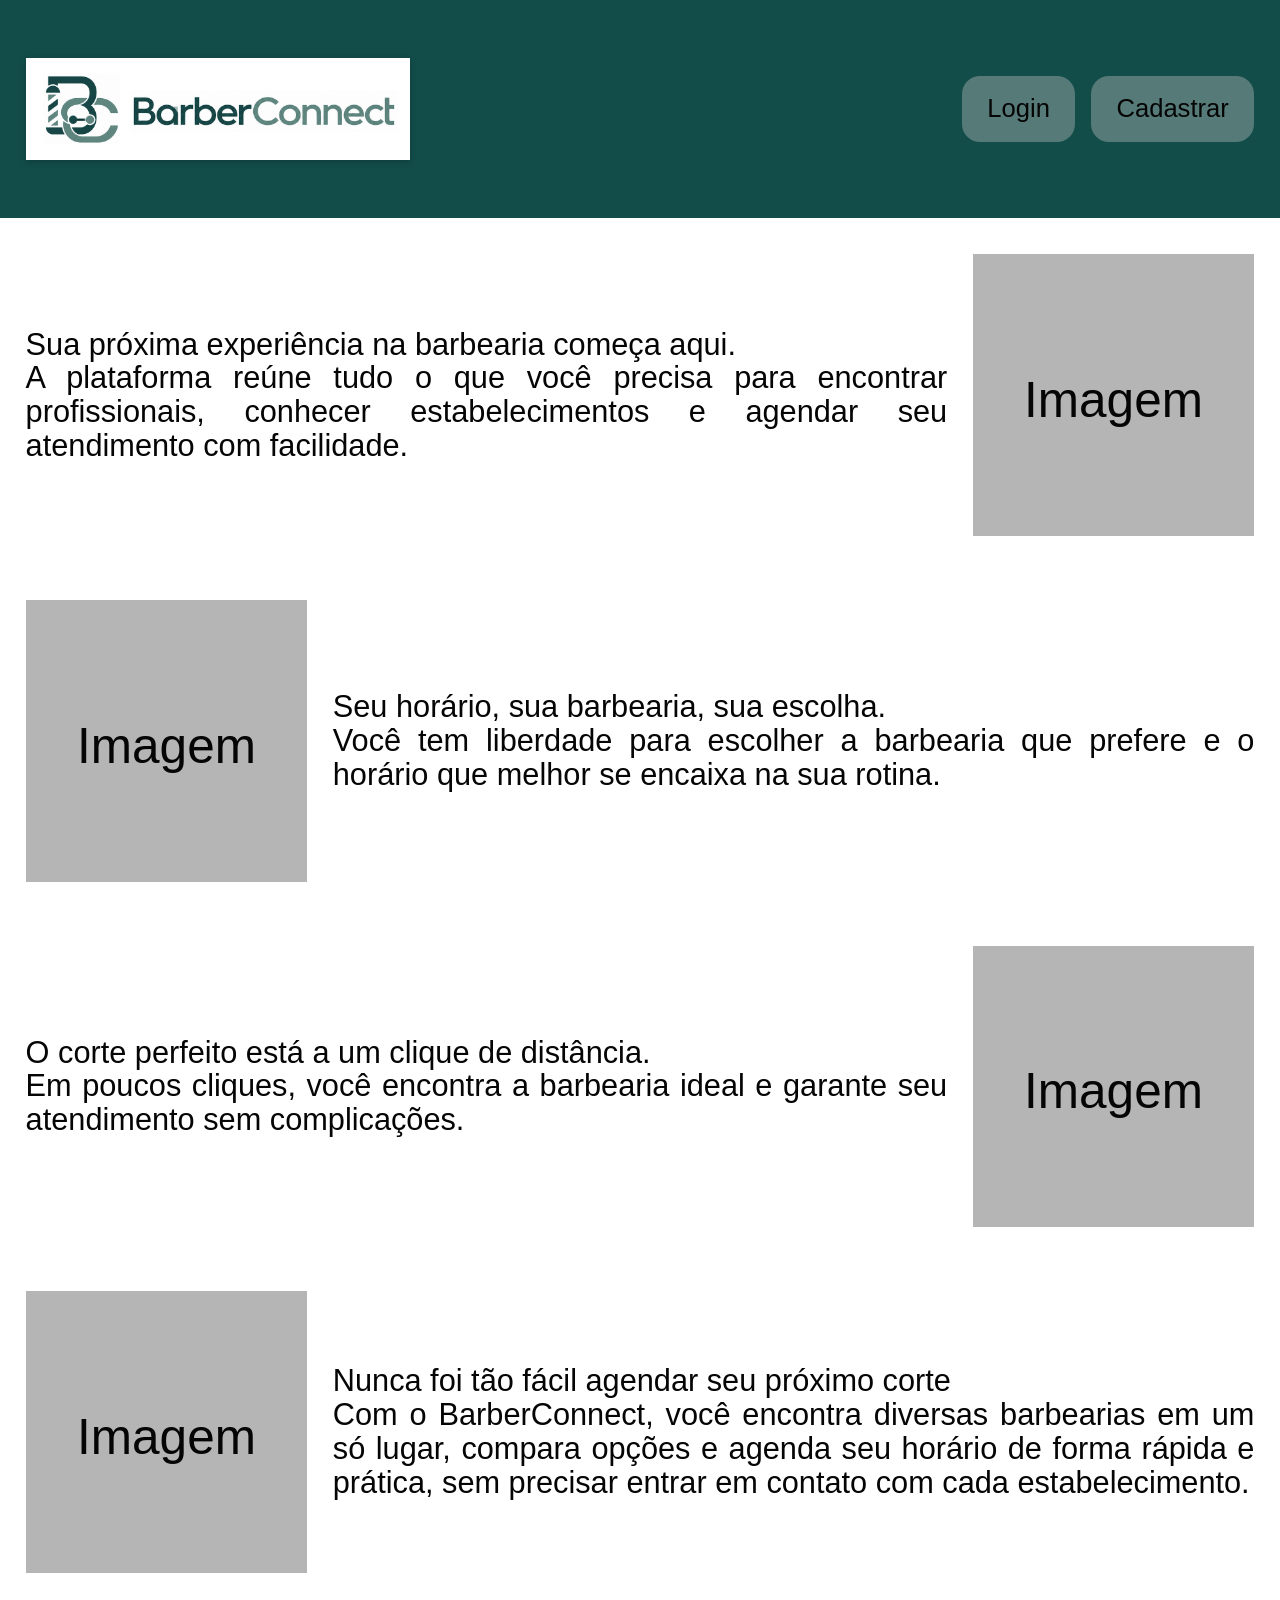
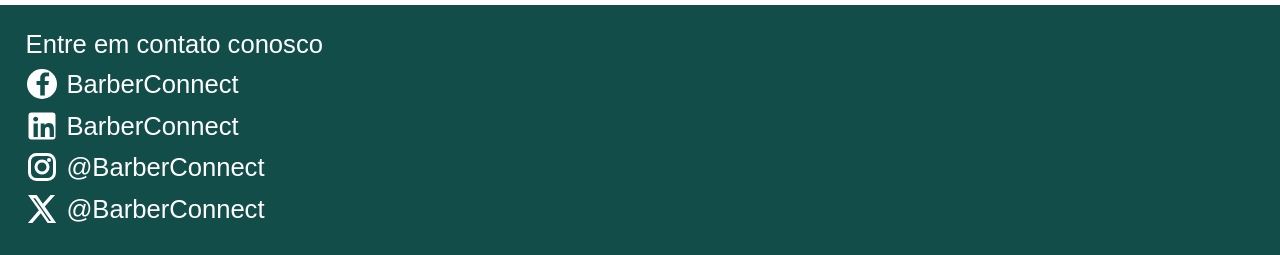
<file: Usabilidade, Desenvolvimento Web, Mobile e Jogos/barber-connect-web/barber-connect-web/index.html>
<!DOCTYPE html>
<html lang="pt-BR">
<head>
  <meta charset="UTF-8">
  <meta name="viewport" content="width=device-width, initial-scale=1.0">
  <title>Início | BarberConnect</title>
  <link rel="stylesheet" href="styles.css?v=20260612-agendamento-barbearia-definitivo">
</head>
<body class="site-page" data-page="landing" data-auth="public">
  <header class="header">
  <a class="logo-ref" href="home.html" data-image-ref="assets/barberconnect-logo-text.png" aria-label="Ir para a página inicial do BarberConnect">
    <img class="logo-img" src="assets/barberconnect-logo-text.png" alt="Logo BarberConnect">
  </a>
  <nav class="header-actions" aria-label="Navegação principal">
    <a class="nav-button" href="login.html">Login</a>
    <a class="nav-button" href="register-user.html">Cadastrar</a>
  </nav>
</header>
  <main class="main landing-main">
    <section class="landing-grid" aria-label="Apresentação da plataforma BarberConnect">
      <article class="landing-row">
        <p class="landing-text">Sua próxima experiência na barbearia começa aqui.<br>A plataforma reúne tudo o que você precisa para encontrar profissionais, conhecer estabelecimentos e agendar seu atendimento com facilidade.</p>
        <a class="image-ref landing-image" href="assets/landing-image.svg" aria-label="Referência da primeira imagem da landing page">
          <img src="assets/landing-image.svg" alt="Imagem ilustrativa da plataforma BarberConnect">
        </a>
      </article>
      <article class="landing-row reverse">
        <p class="landing-text">Seu horário, sua barbearia, sua escolha.<br>Você tem liberdade para escolher a barbearia que prefere e o horário que melhor se encaixa na sua rotina.</p>
        <a class="image-ref landing-image" href="assets/landing-image.svg" aria-label="Referência da segunda imagem da landing page">
          <img src="assets/landing-image.svg" alt="Imagem ilustrativa de escolha de horário">
        </a>
      </article>
      <article class="landing-row">
        <p class="landing-text">O corte perfeito está a um clique de distância.<br>Em poucos cliques, você encontra a barbearia ideal e garante seu atendimento sem complicações.</p>
        <a class="image-ref landing-image" href="assets/landing-image.svg" aria-label="Referência da terceira imagem da landing page">
          <img src="assets/landing-image.svg" alt="Imagem ilustrativa de agendamento online">
        </a>
      </article>
      <article class="landing-row reverse">
        <p class="landing-text">Nunca foi tão fácil agendar seu próximo corte<br>Com o BarberConnect, você encontra diversas barbearias em um só lugar, compara opções e agenda seu horário de forma rápida e prática, sem precisar entrar em contato com cada estabelecimento.</p>
        <a class="image-ref landing-image" href="assets/landing-image.svg" aria-label="Referência da quarta imagem da landing page">
          <img src="assets/landing-image.svg" alt="Imagem ilustrativa de barbearias disponíveis">
        </a>
      </article>
    </section>
  </main>
  <footer class="footer">
      <p class="footer-title">Entre em contato conosco</p>
      <ul class="social-list" aria-label="Redes sociais">
        <li><a href="#" aria-label="Facebook BarberConnect" data-image-ref="assets/social-facebook.svg"><img class="social-icon-img" src="assets/social-facebook.svg" alt="Facebook"><span>BarberConnect</span></a></li>
        <li><a href="#" aria-label="LinkedIn BarberConnect" data-image-ref="assets/social-linkedin.svg"><img class="social-icon-img" src="assets/social-linkedin.svg" alt="LinkedIn"><span>BarberConnect</span></a></li>
        <li><a href="#" aria-label="Instagram @BarberConnect" data-image-ref="assets/social-instagram.svg"><img class="social-icon-img" src="assets/social-instagram.svg" alt="Instagram"><span>@BarberConnect</span></a></li>
        <li><a href="#" aria-label="X antigo Twitter @BarberConnect" data-image-ref="assets/social-x.svg"><img class="social-icon-img" src="assets/social-x.svg" alt="X antigo Twitter"><span>@BarberConnect</span></a></li>
      </ul>
    </footer>
  <script src="js/config.js?v=20260612-agendamento-barbearia-definitivo"></script>
  <script src="js/api.js?v=20260612-agendamento-barbearia-definitivo"></script>
  <script src="js/pages.js?v=20260612-agendamento-barbearia-definitivo"></script>
</body>
</html>
</file>
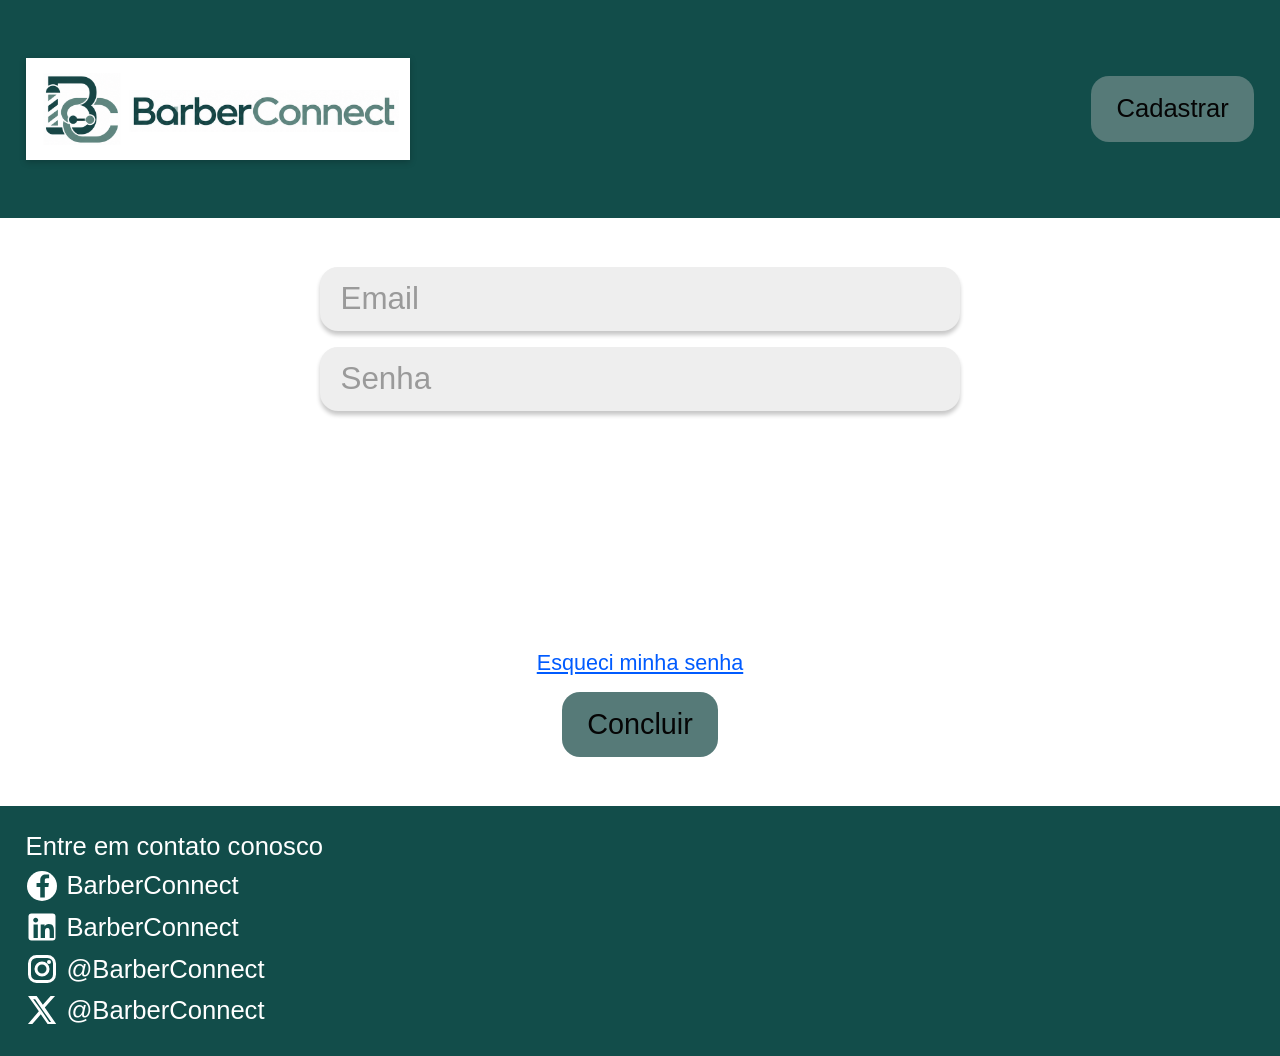
<file: Usabilidade, Desenvolvimento Web, Mobile e Jogos/barber-connect-web/barber-connect-web/appointments.html>
<!DOCTYPE html>
<html lang="pt-BR">
<head>
  <meta charset="UTF-8">
  <meta name="viewport" content="width=device-width, initial-scale=1.0">
  <title>Gerenciar Agendamentos | BarberConnect</title>
  <link rel="stylesheet" href="styles.css?v=20260612-agendamento-barbearia-definitivo">
</head>
<body class="site-page" data-page="appointments" data-auth="protected">
  <header class="header">
  <a class="logo-ref" href="home.html" data-image-ref="assets/barberconnect-logo-text.png" aria-label="Ir para a página inicial do BarberConnect">
    <img class="logo-img" src="assets/barberconnect-logo-text.png" alt="Logo BarberConnect">
  </a>
  <nav class="header-actions" aria-label="Navegação principal">
    <a class="nav-button" href="home.html">Home</a>
    <a class="nav-button" href="appointments.html">Gerenciar agendamentos</a>
    <a class="nav-button" href="user.html">Perfil</a>
    <button class="nav-button nav-button-plain" type="button" id="logout-button">Sair</button>
  </nav>
</header>
  <main class="main appointments-main">
    <h1 class="page-title">Gerenciar Agendamentos</h1>
    <section class="appointments-list" aria-label="Lista de agendamentos">
      <p class="empty-state">Carregando agendamentos...</p>
    </section>
  </main>
  <footer class="footer">
      <p class="footer-title">Entre em contato conosco</p>
      <ul class="social-list" aria-label="Redes sociais">
        <li><a href="#" aria-label="Facebook BarberConnect" data-image-ref="assets/social-facebook.svg"><img class="social-icon-img" src="assets/social-facebook.svg" alt="Facebook"><span>BarberConnect</span></a></li>
        <li><a href="#" aria-label="LinkedIn BarberConnect" data-image-ref="assets/social-linkedin.svg"><img class="social-icon-img" src="assets/social-linkedin.svg" alt="LinkedIn"><span>BarberConnect</span></a></li>
        <li><a href="#" aria-label="Instagram @BarberConnect" data-image-ref="assets/social-instagram.svg"><img class="social-icon-img" src="assets/social-instagram.svg" alt="Instagram"><span>@BarberConnect</span></a></li>
        <li><a href="#" aria-label="X antigo Twitter @BarberConnect" data-image-ref="assets/social-x.svg"><img class="social-icon-img" src="assets/social-x.svg" alt="X antigo Twitter"><span>@BarberConnect</span></a></li>
      </ul>
    </footer>
  <script src="js/config.js?v=20260612-agendamento-barbearia-definitivo"></script>
  <script src="js/api.js?v=20260612-agendamento-barbearia-definitivo"></script>
  <script src="js/pages.js?v=20260612-agendamento-barbearia-definitivo"></script>
  <script src="js/appointments-page.js?v=20260612-agendamento-barbearia-definitivo"></script>
</body>
</html>
</file>
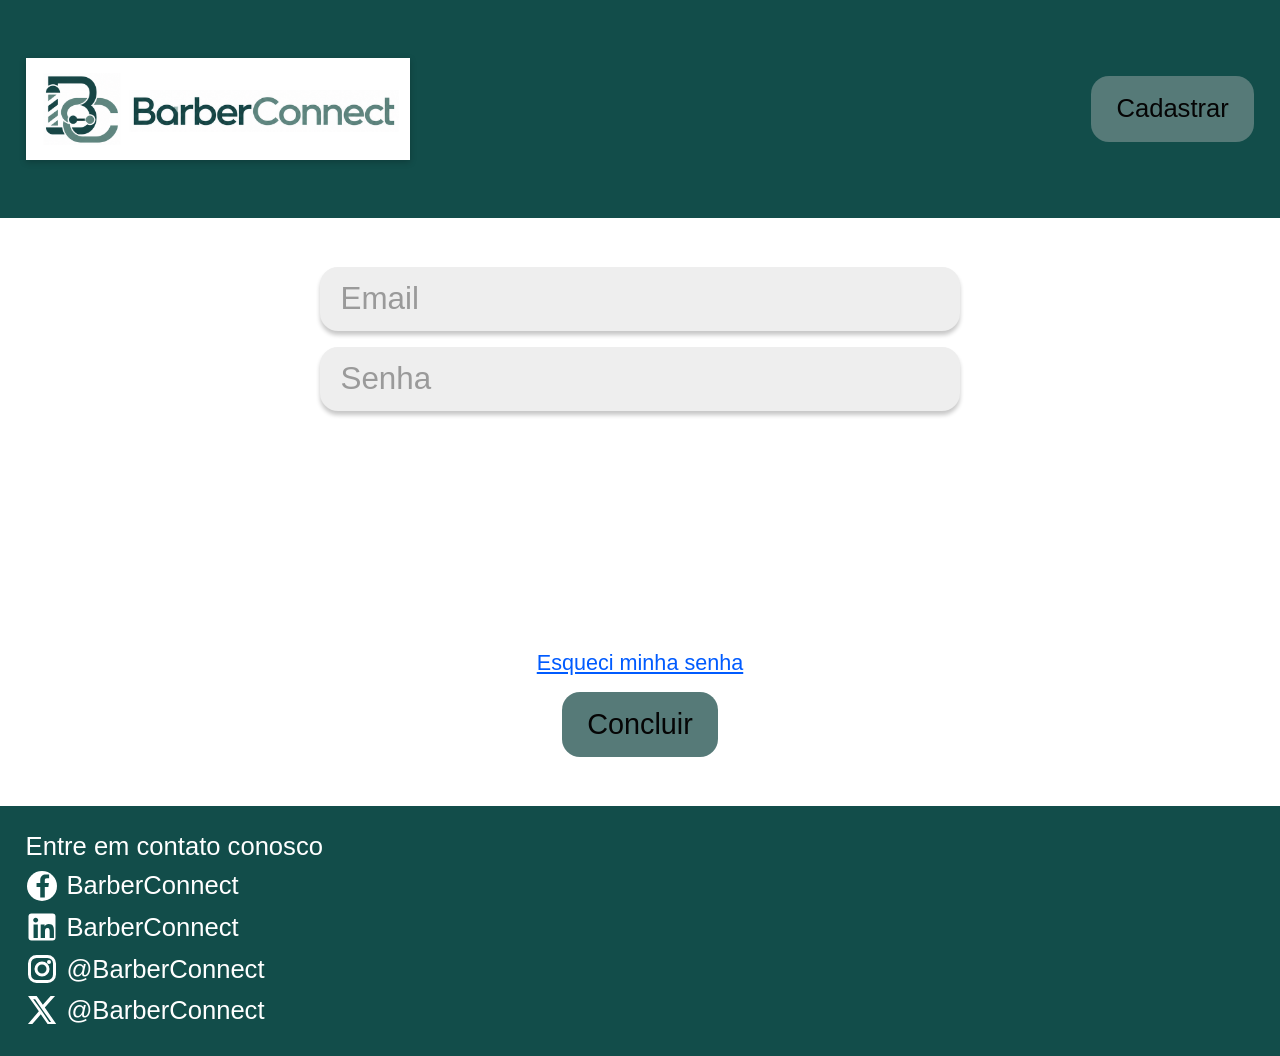
<file: Usabilidade, Desenvolvimento Web, Mobile e Jogos/barber-connect-web/barber-connect-web/barbershop.html>
<!DOCTYPE html>
<html lang="pt-BR">
<head>
  <meta charset="UTF-8">
  <meta name="viewport" content="width=device-width, initial-scale=1.0">
  <title>Barbearia | BarberConnect</title>
  <link rel="stylesheet" href="styles.css?v=20260612-agendamento-barbearia-definitivo">
</head>
<body class="site-page" data-page="barbershop" data-auth="protected">
  <header class="header">
  <a class="logo-ref" href="home.html" data-image-ref="assets/barberconnect-logo-text.png" aria-label="Ir para a página inicial do BarberConnect">
    <img class="logo-img" src="assets/barberconnect-logo-text.png" alt="Logo BarberConnect">
  </a>
  <nav class="header-actions" aria-label="Navegação principal">
    <a class="nav-button" href="home.html">Home</a>
    <a class="nav-button" href="appointments.html">Gerenciar agendamentos</a>
    <a class="nav-button" href="user.html">Perfil</a>
    <button class="nav-button nav-button-plain" type="button" id="logout-button">Sair</button>
  </nav>
</header>
  <main class="main barbershop-main">
    <section class="shop-hero" aria-label="Dados da barbearia">
      <a class="image-ref" href="assets/barbershop-logo.svg" aria-label="Referência da imagem do logo da barbearia">
        <img src="assets/barbershop-logo.svg" alt="Logo da barbearia">
      </a>
      <h1 class="shop-name">Nome da barbearia</h1>
    </section>
    <section aria-labelledby="barbeiros">
      <h2 class="page-title" id="barbeiros">Barbeiros disponíveis</h2>
      <div class="barber-list">
        <a class="barber-card" href="schedule.html">
          <img src="assets/barber-photo.svg" alt="Foto do barbeiro 1">
          <span>Nome do barbeiro</span>
        </a>
<a class="barber-card" href="schedule.html">
          <img src="assets/barber-photo.svg" alt="Foto do barbeiro 2">
          <span>Nome do barbeiro</span>
        </a>
<a class="barber-card" href="schedule.html">
          <img src="assets/barber-photo.svg" alt="Foto do barbeiro 3">
          <span>Nome do barbeiro</span>
        </a>
      </div>
    </section>
  </main>
  <footer class="footer">
      <p class="footer-title">Entre em contato conosco</p>
      <ul class="social-list" aria-label="Redes sociais">
        <li><a href="#" aria-label="Facebook BarberConnect" data-image-ref="assets/social-facebook.svg"><img class="social-icon-img" src="assets/social-facebook.svg" alt="Facebook"><span>BarberConnect</span></a></li>
        <li><a href="#" aria-label="LinkedIn BarberConnect" data-image-ref="assets/social-linkedin.svg"><img class="social-icon-img" src="assets/social-linkedin.svg" alt="LinkedIn"><span>BarberConnect</span></a></li>
        <li><a href="#" aria-label="Instagram @BarberConnect" data-image-ref="assets/social-instagram.svg"><img class="social-icon-img" src="assets/social-instagram.svg" alt="Instagram"><span>@BarberConnect</span></a></li>
        <li><a href="#" aria-label="X antigo Twitter @BarberConnect" data-image-ref="assets/social-x.svg"><img class="social-icon-img" src="assets/social-x.svg" alt="X antigo Twitter"><span>@BarberConnect</span></a></li>
      </ul>
    </footer>
  <script src="js/config.js?v=20260612-agendamento-barbearia-definitivo"></script>
  <script src="js/api.js?v=20260612-agendamento-barbearia-definitivo"></script>
  <script src="js/pages.js?v=20260612-agendamento-barbearia-definitivo"></script>
</body>
</html>
</file>
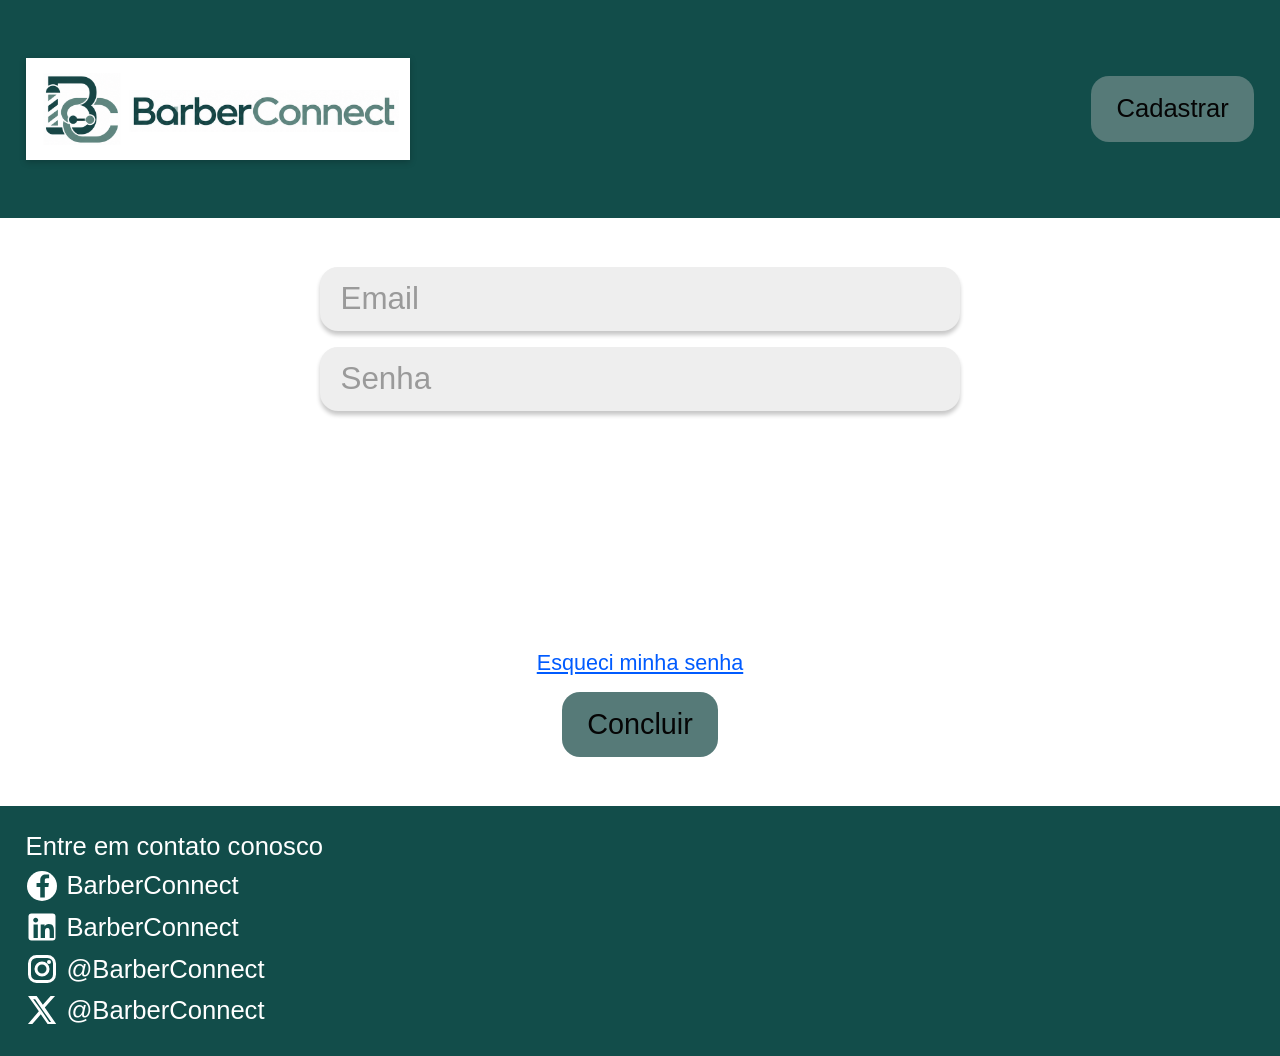
<file: Usabilidade, Desenvolvimento Web, Mobile e Jogos/barber-connect-web/barber-connect-web/home.html>
<!DOCTYPE html>

<html lang="pt-BR">
<head>
<meta charset="utf-8"/>
<meta content="width=device-width, initial-scale=1.0" name="viewport"/>
<title>Home | BarberConnect</title>
<link href="styles.css?v=20260612-agendamento-barbearia-definitivo" rel="stylesheet"/>
</head>
<body class="site-page" data-auth="protected" data-page="home">
<header class="header">
  <a class="logo-ref" href="home.html" data-image-ref="assets/barberconnect-logo-text.png" aria-label="Ir para a página inicial do BarberConnect">
    <img class="logo-img" src="assets/barberconnect-logo-text.png" alt="Logo BarberConnect">
  </a>
  <nav class="header-actions" aria-label="Navegação principal">
    <a class="nav-button" href="home.html">Home</a>
    <a class="nav-button" href="appointments.html">Gerenciar agendamentos</a>
    <a class="nav-button" href="user.html">Perfil</a>
    <button class="nav-button nav-button-plain" type="button" id="logout-button">Sair</button>
  </nav>
</header>
<main class="main">
<section aria-labelledby="populares-1" class="home-section">
<h2 id="populares-1">Barbearias populares</h2>
<div aria-label="Carrossel de barbearias" class="shop-carousel"><button aria-label="Mostrar barbearias anteriores" class="carousel-btn carousel-prev" type="button">‹</button><div aria-label="Lista de barbearias" class="shop-scroller" tabindex="0">
<article class="shop-card">
<h3>Nome Barbearia</h3>
<a aria-label="Abrir página da barbearia 1" class="image-ref shop-link" data-image-ref="assets/barbershop-logo.svg" href="barbershop.html?id=1">
<img alt="Logo da barbearia 1" src="assets/barbershop-logo.svg"/>
</a>
</article>
<article class="shop-card">
<h3>Nome Barbearia</h3>
<a aria-label="Abrir página da barbearia 2" class="image-ref shop-link" data-image-ref="assets/barbershop-logo.svg" href="barbershop.html?id=2">
<img alt="Logo da barbearia 2" src="assets/barbershop-logo.svg"/>
</a>
</article>
<article class="shop-card">
<h3>Nome Barbearia</h3>
<a aria-label="Abrir página da barbearia 3" class="image-ref shop-link" data-image-ref="assets/barbershop-logo.svg" href="barbershop.html?id=3">
<img alt="Logo da barbearia 3" src="assets/barbershop-logo.svg"/>
</a>
</article>
<article class="shop-card">
<h3>Nome Barbearia</h3>
<a aria-label="Abrir página da barbearia 4" class="image-ref shop-link" data-image-ref="assets/barbershop-logo.svg" href="barbershop.html?id=4">
<img alt="Logo da barbearia 4" src="assets/barbershop-logo.svg"/>
</a>
</article>
<article class="shop-card">
<h3>Nome Barbearia</h3>
<a aria-label="Abrir página da barbearia 5" class="image-ref shop-link" data-image-ref="assets/barbershop-logo.svg" href="barbershop.html?id=5">
<img alt="Logo da barbearia 5" src="assets/barbershop-logo.svg"/>
</a>
</article>
<article class="shop-card">
<h3>Nome Barbearia</h3>
<a aria-label="Abrir página da barbearia 6" class="image-ref shop-link" data-image-ref="assets/barbershop-logo.svg" href="barbershop.html?id=6">
<img alt="Logo da barbearia 6" src="assets/barbershop-logo.svg"/>
</a>
</article>
<article class="shop-card">
<h3>Nome Barbearia</h3>
<a aria-label="Abrir página da barbearia 7" class="image-ref shop-link" data-image-ref="assets/barbershop-logo.svg" href="barbershop.html?id=7">
<img alt="Logo da barbearia 7" src="assets/barbershop-logo.svg"/>
</a>
</article>
<article class="shop-card">
<h3>Nome Barbearia</h3>
<a aria-label="Abrir página da barbearia 8" class="image-ref shop-link" data-image-ref="assets/barbershop-logo.svg" href="barbershop.html?id=8">
<img alt="Logo da barbearia 8" src="assets/barbershop-logo.svg"/>
</a>
</article>
</div><button aria-label="Mostrar próximas barbearias" class="carousel-btn carousel-next" type="button">›</button></div>
</section>
<section aria-labelledby="perto" class="home-section">
<h2 id="perto">Barbearias por perto</h2>
<div aria-label="Carrossel de barbearias" class="shop-carousel"><button aria-label="Mostrar barbearias anteriores" class="carousel-btn carousel-prev" type="button">‹</button><div aria-label="Lista de barbearias" class="shop-scroller" tabindex="0">
<article class="shop-card">
<h3>Nome Barbearia</h3>
<a aria-label="Abrir página da barbearia 9" class="image-ref shop-link" data-image-ref="assets/barbershop-logo.svg" href="barbershop.html?id=9">
<img alt="Logo da barbearia 9" src="assets/barbershop-logo.svg"/>
</a>
</article>
<article class="shop-card">
<h3>Nome Barbearia</h3>
<a aria-label="Abrir página da barbearia 10" class="image-ref shop-link" data-image-ref="assets/barbershop-logo.svg" href="barbershop.html?id=10">
<img alt="Logo da barbearia 10" src="assets/barbershop-logo.svg"/>
</a>
</article>
<article class="shop-card">
<h3>Nome Barbearia</h3>
<a aria-label="Abrir página da barbearia 11" class="image-ref shop-link" data-image-ref="assets/barbershop-logo.svg" href="barbershop.html?id=11">
<img alt="Logo da barbearia 11" src="assets/barbershop-logo.svg"/>
</a>
</article>
<article class="shop-card">
<h3>Nome Barbearia</h3>
<a aria-label="Abrir página da barbearia 12" class="image-ref shop-link" data-image-ref="assets/barbershop-logo.svg" href="barbershop.html?id=12">
<img alt="Logo da barbearia 12" src="assets/barbershop-logo.svg"/>
</a>
</article>
<article class="shop-card">
<h3>Nome Barbearia</h3>
<a aria-label="Abrir página da barbearia 13" class="image-ref shop-link" data-image-ref="assets/barbershop-logo.svg" href="barbershop.html?id=13">
<img alt="Logo da barbearia 13" src="assets/barbershop-logo.svg"/>
</a>
</article>
<article class="shop-card">
<h3>Nome Barbearia</h3>
<a aria-label="Abrir página da barbearia 14" class="image-ref shop-link" data-image-ref="assets/barbershop-logo.svg" href="barbershop.html?id=14">
<img alt="Logo da barbearia 14" src="assets/barbershop-logo.svg"/>
</a>
</article>
<article class="shop-card">
<h3>Nome Barbearia</h3>
<a aria-label="Abrir página da barbearia 15" class="image-ref shop-link" data-image-ref="assets/barbershop-logo.svg" href="barbershop.html?id=15">
<img alt="Logo da barbearia 15" src="assets/barbershop-logo.svg"/>
</a>
</article>
<article class="shop-card">
<h3>Nome Barbearia</h3>
<a aria-label="Abrir página da barbearia 16" class="image-ref shop-link" data-image-ref="assets/barbershop-logo.svg" href="barbershop.html?id=16">
<img alt="Logo da barbearia 16" src="assets/barbershop-logo.svg"/>
</a>
</article>
</div><button aria-label="Mostrar próximas barbearias" class="carousel-btn carousel-next" type="button">›</button></div>
</section>
<section aria-labelledby="populares-2" class="home-section section-pad">
<h2 id="populares-2">Barbearias populares</h2>
<div aria-label="Carrossel de barbearias" class="shop-carousel"><button aria-label="Mostrar barbearias anteriores" class="carousel-btn carousel-prev" type="button">‹</button><div aria-label="Lista de barbearias" class="shop-scroller" tabindex="0">
<article class="shop-card">
<h3>Nome Barbearia</h3>
<a aria-label="Abrir página da barbearia 17" class="image-ref shop-link" data-image-ref="assets/barbershop-logo.svg" href="barbershop.html?id=17">
<img alt="Logo da barbearia 17" src="assets/barbershop-logo.svg"/>
</a>
</article>
<article class="shop-card">
<h3>Nome Barbearia</h3>
<a aria-label="Abrir página da barbearia 18" class="image-ref shop-link" data-image-ref="assets/barbershop-logo.svg" href="barbershop.html?id=18">
<img alt="Logo da barbearia 18" src="assets/barbershop-logo.svg"/>
</a>
</article>
<article class="shop-card">
<h3>Nome Barbearia</h3>
<a aria-label="Abrir página da barbearia 19" class="image-ref shop-link" data-image-ref="assets/barbershop-logo.svg" href="barbershop.html?id=19">
<img alt="Logo da barbearia 19" src="assets/barbershop-logo.svg"/>
</a>
</article>
<article class="shop-card">
<h3>Nome Barbearia</h3>
<a aria-label="Abrir página da barbearia 20" class="image-ref shop-link" data-image-ref="assets/barbershop-logo.svg" href="barbershop.html?id=20">
<img alt="Logo da barbearia 20" src="assets/barbershop-logo.svg"/>
</a>
</article>
<article class="shop-card">
<h3>Nome Barbearia</h3>
<a aria-label="Abrir página da barbearia 21" class="image-ref shop-link" data-image-ref="assets/barbershop-logo.svg" href="barbershop.html?id=21">
<img alt="Logo da barbearia 21" src="assets/barbershop-logo.svg"/>
</a>
</article>
<article class="shop-card">
<h3>Nome Barbearia</h3>
<a aria-label="Abrir página da barbearia 22" class="image-ref shop-link" data-image-ref="assets/barbershop-logo.svg" href="barbershop.html?id=22">
<img alt="Logo da barbearia 22" src="assets/barbershop-logo.svg"/>
</a>
</article>
<article class="shop-card">
<h3>Nome Barbearia</h3>
<a aria-label="Abrir página da barbearia 23" class="image-ref shop-link" data-image-ref="assets/barbershop-logo.svg" href="barbershop.html?id=23">
<img alt="Logo da barbearia 23" src="assets/barbershop-logo.svg"/>
</a>
</article>
<article class="shop-card">
<h3>Nome Barbearia</h3>
<a aria-label="Abrir página da barbearia 24" class="image-ref shop-link" data-image-ref="assets/barbershop-logo.svg" href="barbershop.html?id=24">
<img alt="Logo da barbearia 24" src="assets/barbershop-logo.svg"/>
</a>
</article>
</div><button aria-label="Mostrar próximas barbearias" class="carousel-btn carousel-next" type="button">›</button></div>
</section>
</main>
<footer class="footer">
<p class="footer-title">Entre em contato conosco</p>
<ul class="social-list" aria-label="Redes sociais">
        <li><a href="#" aria-label="Facebook BarberConnect" data-image-ref="assets/social-facebook.svg"><img class="social-icon-img" src="assets/social-facebook.svg" alt="Facebook"><span>BarberConnect</span></a></li>
        <li><a href="#" aria-label="LinkedIn BarberConnect" data-image-ref="assets/social-linkedin.svg"><img class="social-icon-img" src="assets/social-linkedin.svg" alt="LinkedIn"><span>BarberConnect</span></a></li>
        <li><a href="#" aria-label="Instagram @BarberConnect" data-image-ref="assets/social-instagram.svg"><img class="social-icon-img" src="assets/social-instagram.svg" alt="Instagram"><span>@BarberConnect</span></a></li>
        <li><a href="#" aria-label="X antigo Twitter @BarberConnect" data-image-ref="assets/social-x.svg"><img class="social-icon-img" src="assets/social-x.svg" alt="X antigo Twitter"><span>@BarberConnect</span></a></li>
      </ul>
</footer>
<script src="js/config.js?v=20260612-agendamento-barbearia-definitivo"></script>
<script src="js/api.js?v=20260612-agendamento-barbearia-definitivo"></script>
<script src="js/pages.js?v=20260612-agendamento-barbearia-definitivo"></script>
</body>
</html>
</file>
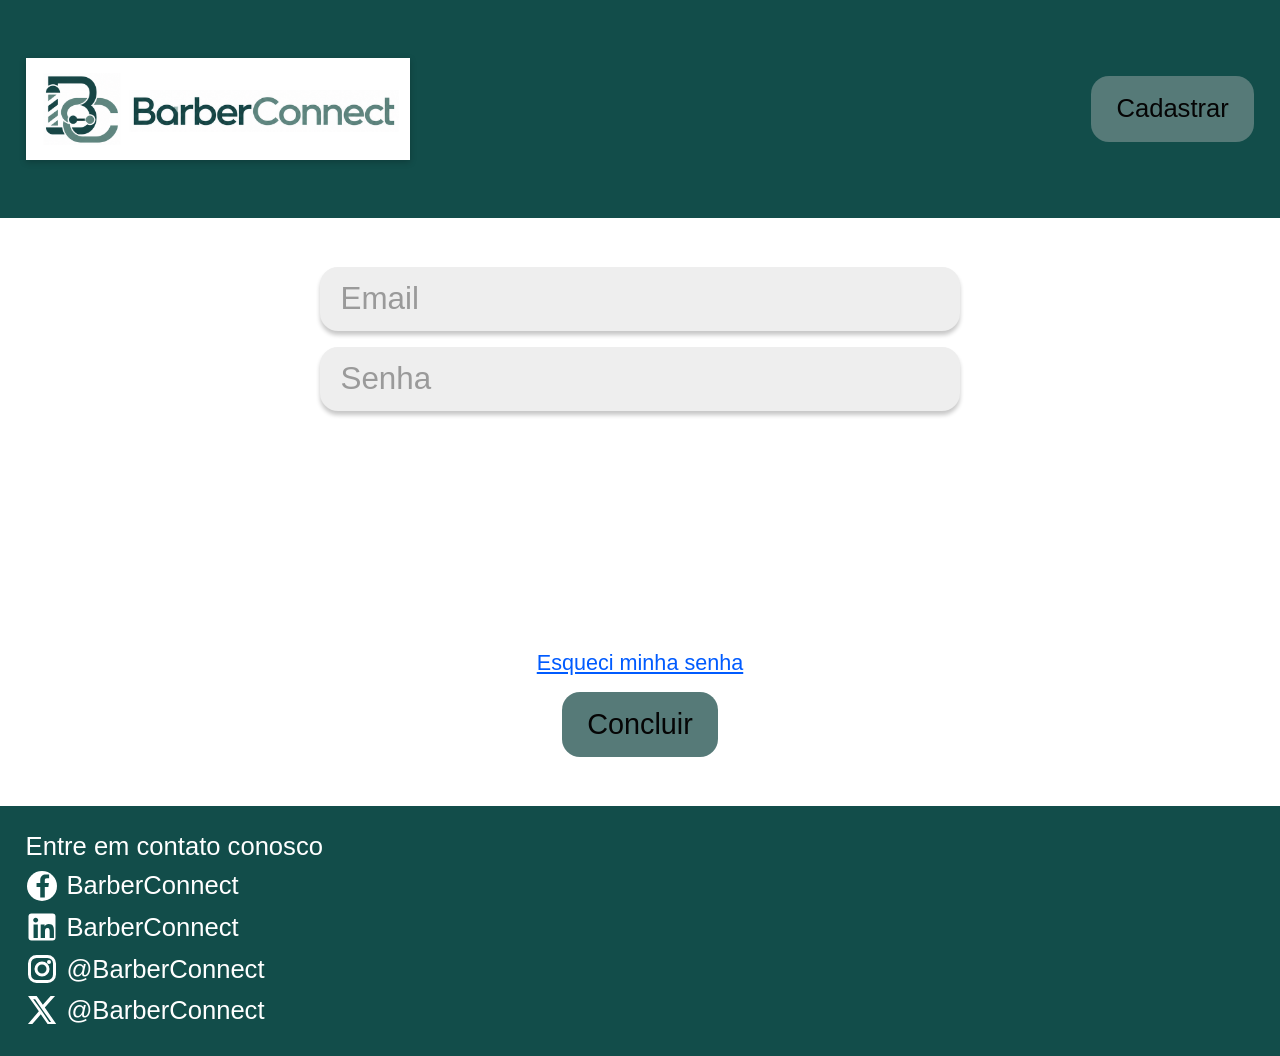
<file: Usabilidade, Desenvolvimento Web, Mobile e Jogos/barber-connect-web/barber-connect-web/login.html>
<!DOCTYPE html>
<html lang="pt-BR">
<head>
  <meta charset="UTF-8">
  <meta name="viewport" content="width=device-width, initial-scale=1.0">
  <title>Login | BarberConnect</title>
  <link rel="stylesheet" href="styles.css?v=20260612-agendamento-barbearia-definitivo">
</head>
<body class="site-page" data-page="login" data-auth="public">
  <header class="header">
  <a class="logo-ref" href="home.html" data-image-ref="assets/barberconnect-logo-text.png" aria-label="Ir para a página inicial do BarberConnect">
    <img class="logo-img" src="assets/barberconnect-logo-text.png" alt="Logo BarberConnect">
  </a>
  <nav class="header-actions" aria-label="Navegação principal">
    <a class="nav-button" href="register-user.html">Cadastrar</a>
  </nav>
</header>
  <main class="main form-main">
    <form class="form-card" id="login-form" novalidate>
      <input class="input-field" type="email" name="email" placeholder="Email" autocomplete="email" required>
      <input class="input-field" type="password" name="password" placeholder="Senha" autocomplete="current-password" required>
      <p class="form-message" aria-live="polite"></p>
      <div class="login-spacer" aria-hidden="true"></div>
      <a class="form-link" href="reset-password.html">Esqueci minha senha</a>
      <button class="btn submit-btn" type="submit">Concluir</button>
    </form>
  </main>
  <footer class="footer">
      <p class="footer-title">Entre em contato conosco</p>
      <ul class="social-list" aria-label="Redes sociais">
        <li><a href="#" aria-label="Facebook BarberConnect" data-image-ref="assets/social-facebook.svg"><img class="social-icon-img" src="assets/social-facebook.svg" alt="Facebook"><span>BarberConnect</span></a></li>
        <li><a href="#" aria-label="LinkedIn BarberConnect" data-image-ref="assets/social-linkedin.svg"><img class="social-icon-img" src="assets/social-linkedin.svg" alt="LinkedIn"><span>BarberConnect</span></a></li>
        <li><a href="#" aria-label="Instagram @BarberConnect" data-image-ref="assets/social-instagram.svg"><img class="social-icon-img" src="assets/social-instagram.svg" alt="Instagram"><span>@BarberConnect</span></a></li>
        <li><a href="#" aria-label="X antigo Twitter @BarberConnect" data-image-ref="assets/social-x.svg"><img class="social-icon-img" src="assets/social-x.svg" alt="X antigo Twitter"><span>@BarberConnect</span></a></li>
      </ul>
    </footer>
  <script src="js/config.js?v=20260612-agendamento-barbearia-definitivo"></script>
  <script src="js/api.js?v=20260612-agendamento-barbearia-definitivo"></script>
  <script src="js/pages.js?v=20260612-agendamento-barbearia-definitivo"></script>
</body>
</html>
</file>
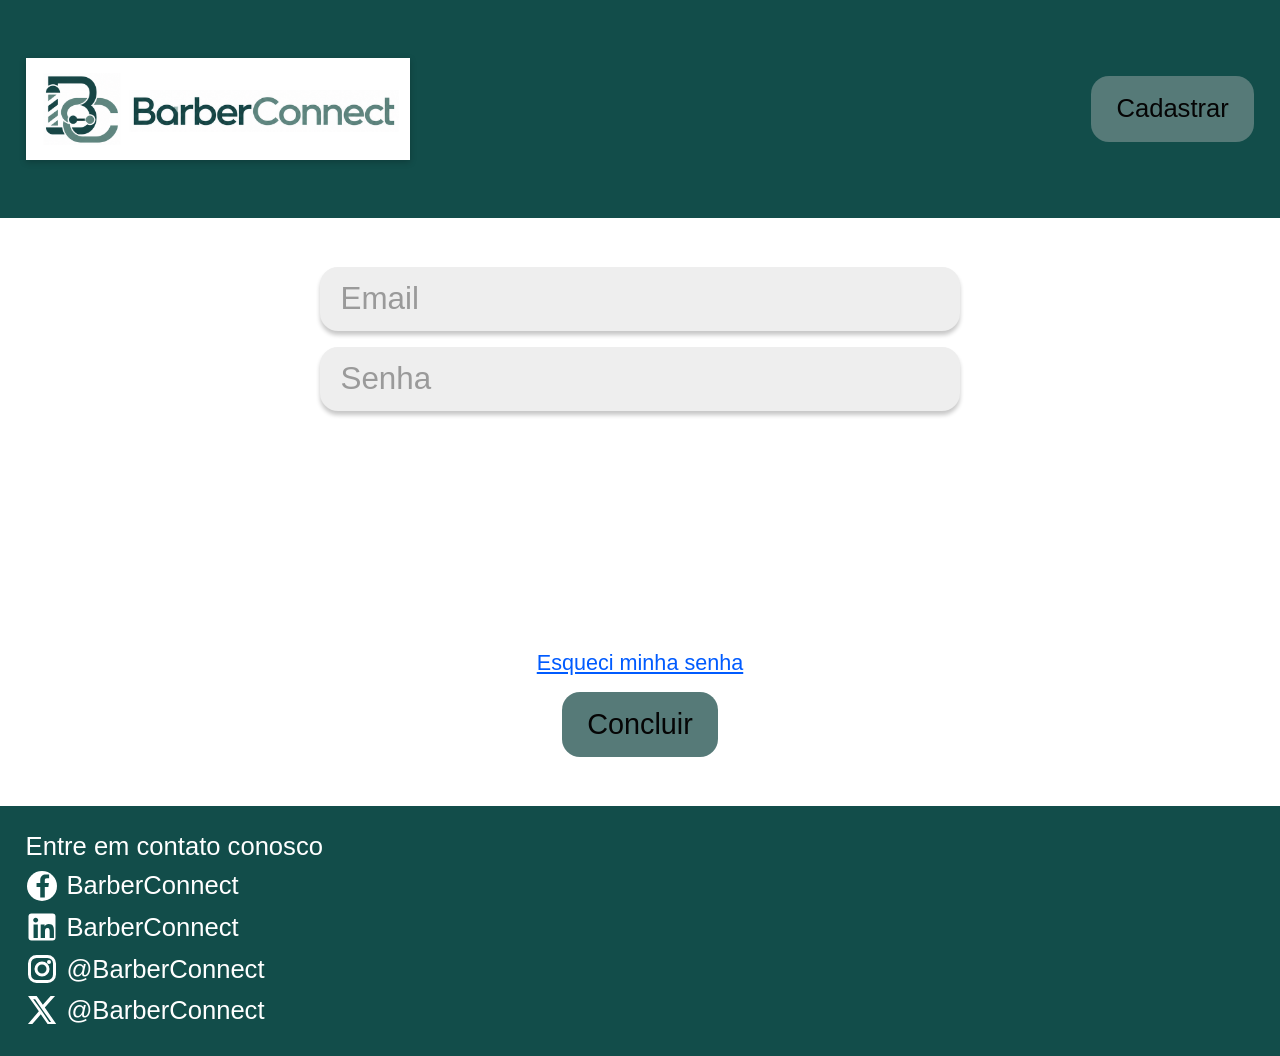
<file: Usabilidade, Desenvolvimento Web, Mobile e Jogos/barber-connect-web/barber-connect-web/payment.html>
<!DOCTYPE html>
<html lang="pt-BR">
<head>
  <meta charset="UTF-8">
  <meta name="viewport" content="width=device-width, initial-scale=1.0">
  <title>Pagamento | BarberConnect</title>
  <link rel="stylesheet" href="styles.css?v=20260612-agendamento-barbearia-definitivo">
</head>
<body class="site-page" data-page="payment" data-auth="protected">
  <header class="header">
  <a class="logo-ref" href="home.html" data-image-ref="assets/barberconnect-logo-text.png" aria-label="Ir para a página inicial do BarberConnect">
    <img class="logo-img" src="assets/barberconnect-logo-text.png" alt="Logo BarberConnect">
  </a>
  <nav class="header-actions" aria-label="Navegação principal">
    <a class="nav-button" href="home.html">Home</a>
    <a class="nav-button" href="appointments.html">Gerenciar agendamentos</a>
    <a class="nav-button" href="user.html">Perfil</a>
    <button class="nav-button nav-button-plain" type="button" id="logout-button">Sair</button>
  </nav>
</header>
  <main class="main payment-main">
    <section class="payment-box" aria-labelledby="pix-title">
      <h1 id="pix-title">Escaneie o código pix</h1>
      <a class="image-ref" href="assets/qr-code.svg" aria-label="Referência da imagem do QR Code PIX">
        <img class="qr-code" src="assets/qr-code.svg" alt="QR Code PIX">
      </a>
      <p class="payment-status" aria-live="polite">
        Aguardando confirmação do pagamento...
        <span>Você será redirecionado para seus agendamentos em <strong id="redirect-countdown">6</strong>s.</span>
      </p>
      <a class="manual-redirect" href="appointments.html">Ir para meus agendamentos agora</a>
    </section>
  </main>
  <footer class="footer">
      <p class="footer-title">Entre em contato conosco</p>
      <ul class="social-list" aria-label="Redes sociais">
        <li><a href="#" aria-label="Facebook BarberConnect" data-image-ref="assets/social-facebook.svg"><img class="social-icon-img" src="assets/social-facebook.svg" alt="Facebook"><span>BarberConnect</span></a></li>
        <li><a href="#" aria-label="LinkedIn BarberConnect" data-image-ref="assets/social-linkedin.svg"><img class="social-icon-img" src="assets/social-linkedin.svg" alt="LinkedIn"><span>BarberConnect</span></a></li>
        <li><a href="#" aria-label="Instagram @BarberConnect" data-image-ref="assets/social-instagram.svg"><img class="social-icon-img" src="assets/social-instagram.svg" alt="Instagram"><span>@BarberConnect</span></a></li>
        <li><a href="#" aria-label="X antigo Twitter @BarberConnect" data-image-ref="assets/social-x.svg"><img class="social-icon-img" src="assets/social-x.svg" alt="X antigo Twitter"><span>@BarberConnect</span></a></li>
      </ul>
    </footer>
  <script src="js/config.js?v=20260612-agendamento-barbearia-definitivo"></script>
  <script src="js/api.js?v=20260612-agendamento-barbearia-definitivo"></script>
  <script src="js/pages.js?v=20260612-agendamento-barbearia-definitivo"></script>
</body>
</html>
</file>
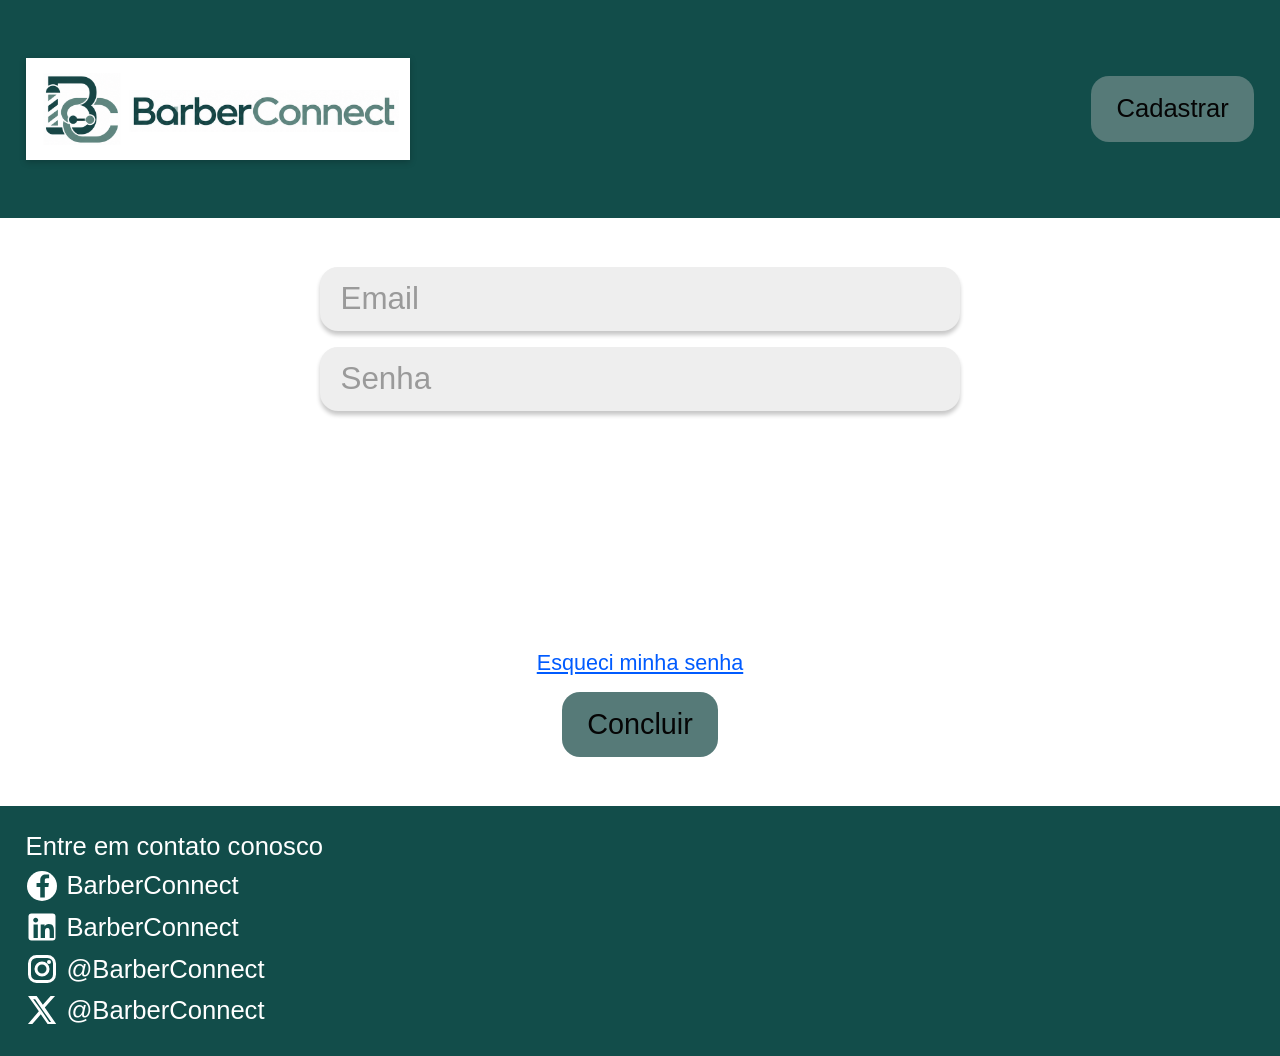
<file: Usabilidade, Desenvolvimento Web, Mobile e Jogos/barber-connect-web/barber-connect-web/register-barbershop.html>
<!DOCTYPE html>
<html lang="pt-BR">
<head>
  <meta charset="UTF-8">
  <meta name="viewport" content="width=device-width, initial-scale=1.0">
  <title>Cadastro de barbearia | BarberConnect</title>
  <link rel="stylesheet" href="styles.css?v=20260612-agendamento-barbearia-definitivo">
</head>
<body class="site-page" data-page="register-barbershop" data-auth="protected">
  <header class="header">
  <a class="logo-ref" href="home.html" data-image-ref="assets/barberconnect-logo-text.png" aria-label="Ir para a página inicial do BarberConnect">
    <img class="logo-img" src="assets/barberconnect-logo-text.png" alt="Logo BarberConnect">
  </a>
  <nav class="header-actions" aria-label="Navegação principal">
    <a class="nav-button" href="home.html">Home</a>
    <a class="nav-button" href="appointments.html">Gerenciar agendamentos</a>
    <a class="nav-button" href="user.html">Perfil</a>
    <button class="nav-button nav-button-plain" type="button" id="logout-button">Sair</button>
  </nav>
</header>
  <main class="main form-main">
    <form class="form-card" id="register-barbershop-form" novalidate>
      <p class="form-note">Faça login com um usuário já confirmado para cadastrar uma barbearia.</p>
      <input class="input-field" type="text" name="name" placeholder="Nome da barbearia" required>
      <input class="input-field" type="text" name="cnpj" placeholder="CNPJ" required>
      <input class="input-field" type="tel" name="phone" placeholder="Telefone">
      <input class="input-field" type="text" name="address" placeholder="Endereço" required>
      <input class="input-field" type="text" name="businessHours" placeholder="Horário de funcionamento">
      <input class="input-field" type="url" name="photoUrl" placeholder="URL da foto/logo da barbearia">
      <input class="input-field" type="number" name="latitude" placeholder="Latitude" step="any" required>
      <input class="input-field" type="number" name="longitude" placeholder="Longitude" step="any" required>
      <p class="form-message" aria-live="polite"></p>
      <button class="btn submit-btn" type="submit">Concluir</button>
    </form>
  </main>
  <footer class="footer">
      <p class="footer-title">Entre em contato conosco</p>
      <ul class="social-list" aria-label="Redes sociais">
        <li><a href="#" aria-label="Facebook BarberConnect" data-image-ref="assets/social-facebook.svg"><img class="social-icon-img" src="assets/social-facebook.svg" alt="Facebook"><span>BarberConnect</span></a></li>
        <li><a href="#" aria-label="LinkedIn BarberConnect" data-image-ref="assets/social-linkedin.svg"><img class="social-icon-img" src="assets/social-linkedin.svg" alt="LinkedIn"><span>BarberConnect</span></a></li>
        <li><a href="#" aria-label="Instagram @BarberConnect" data-image-ref="assets/social-instagram.svg"><img class="social-icon-img" src="assets/social-instagram.svg" alt="Instagram"><span>@BarberConnect</span></a></li>
        <li><a href="#" aria-label="X antigo Twitter @BarberConnect" data-image-ref="assets/social-x.svg"><img class="social-icon-img" src="assets/social-x.svg" alt="X antigo Twitter"><span>@BarberConnect</span></a></li>
      </ul>
    </footer>
  <script src="js/config.js?v=20260612-agendamento-barbearia-definitivo"></script>
  <script src="js/api.js?v=20260612-agendamento-barbearia-definitivo"></script>
  <script src="js/pages.js?v=20260612-agendamento-barbearia-definitivo"></script>
</body>
</html>
</file>
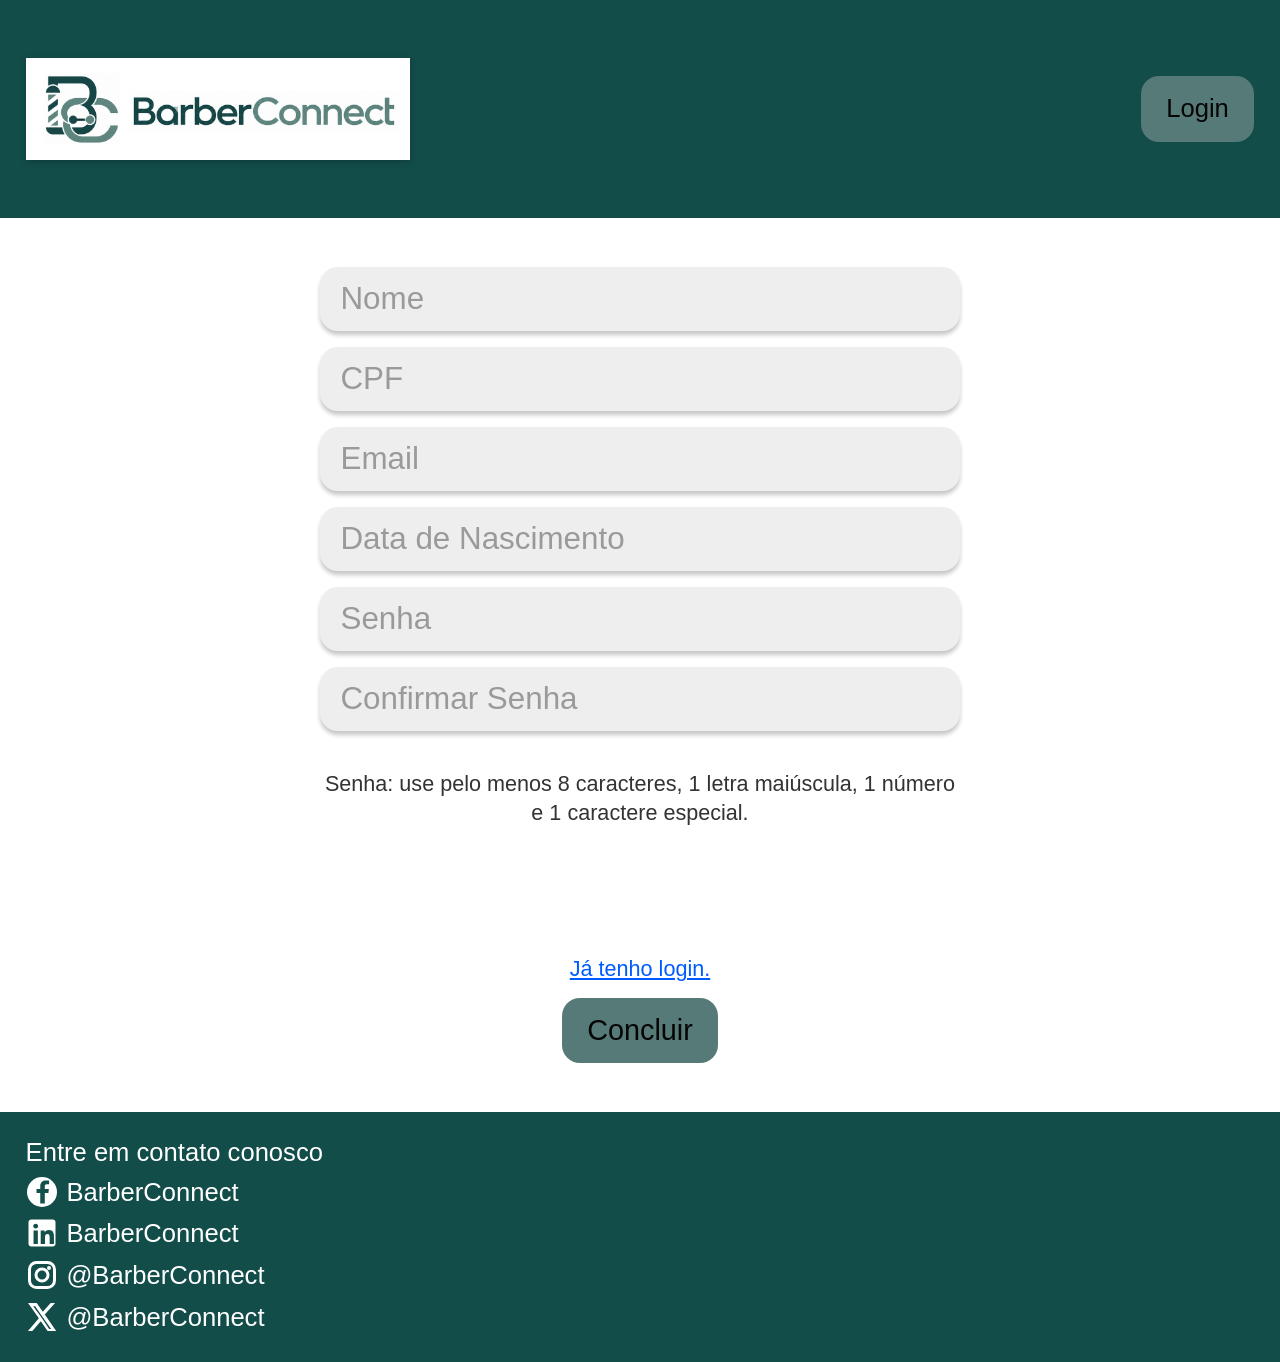
<file: Usabilidade, Desenvolvimento Web, Mobile e Jogos/barber-connect-web/barber-connect-web/register-user.html>
<!DOCTYPE html>

<html lang="pt-BR">
<head>
<meta charset="utf-8"/>
<meta content="width=device-width, initial-scale=1.0" name="viewport"/>
<title>Cadastro de usuário | BarberConnect</title>
<link href="styles.css?v=20260612-agendamento-barbearia-definitivo" rel="stylesheet"/>
</head>
<body class="site-page" data-auth="public" data-page="register-user">
<header class="header">
  <a class="logo-ref" href="home.html" data-image-ref="assets/barberconnect-logo-text.png" aria-label="Ir para a página inicial do BarberConnect">
    <img class="logo-img" src="assets/barberconnect-logo-text.png" alt="Logo BarberConnect">
  </a>
  <nav class="header-actions" aria-label="Navegação principal">
    <a class="nav-button" href="login.html">Login</a>
  </nav>
</header>
<main class="main form-main">
<form class="form-card" id="register-user-form" novalidate="">
<input autocomplete="name" class="input-field" name="name" placeholder="Nome" required="" type="text"/>
<input autocomplete="off" class="input-field" inputmode="numeric" maxlength="14" name="cpf" pattern="\d{3}\.\d{3}\.\d{3}-\d{2}" placeholder="CPF" required="" type="text"/>
<input autocomplete="email" class="input-field" inputmode="email" name="email" placeholder="Email" required="" title="Digite um e-mail válido contendo @." type="email"/>
<input autocomplete="bday" class="input-field" inputmode="numeric" maxlength="10" name="birthDate" pattern="\d{2}/\d{2}/\d{4}" placeholder="Data de Nascimento" required="" type="text"/>
<input aria-describedby="password-rules" autocomplete="new-password" class="input-field" minlength="8" name="password" placeholder="Senha" required="" title="A senha deve conter pelo menos 8 caracteres, uma letra maiúscula, um número e um caractere especial." type="password"/>
<input aria-describedby="password-rules" autocomplete="new-password" class="input-field" minlength="8" name="confirmPassword" placeholder="Confirmar Senha" required="" title="A senha deve conter pelo menos 8 caracteres, uma letra maiúscula, um número e um caractere especial." type="password"/>
<p class="form-note password-rules" id="password-rules">Senha: use pelo menos 8 caracteres, 1 letra maiúscula, 1 número e 1 caractere especial.</p><p aria-live="polite" class="form-message"></p>
<a class="form-link" href="login.html">Já tenho login.</a>
<button class="btn submit-btn" type="submit">Concluir</button>
</form>
</main>
<footer class="footer">
<p class="footer-title">Entre em contato conosco</p>
<ul class="social-list" aria-label="Redes sociais">
        <li><a href="#" aria-label="Facebook BarberConnect" data-image-ref="assets/social-facebook.svg"><img class="social-icon-img" src="assets/social-facebook.svg" alt="Facebook"><span>BarberConnect</span></a></li>
        <li><a href="#" aria-label="LinkedIn BarberConnect" data-image-ref="assets/social-linkedin.svg"><img class="social-icon-img" src="assets/social-linkedin.svg" alt="LinkedIn"><span>BarberConnect</span></a></li>
        <li><a href="#" aria-label="Instagram @BarberConnect" data-image-ref="assets/social-instagram.svg"><img class="social-icon-img" src="assets/social-instagram.svg" alt="Instagram"><span>@BarberConnect</span></a></li>
        <li><a href="#" aria-label="X antigo Twitter @BarberConnect" data-image-ref="assets/social-x.svg"><img class="social-icon-img" src="assets/social-x.svg" alt="X antigo Twitter"><span>@BarberConnect</span></a></li>
      </ul>
</footer>
<script src="js/config.js?v=20260612-agendamento-barbearia-definitivo"></script>
<script src="js/api.js?v=20260612-agendamento-barbearia-definitivo"></script>
<script src="js/pages.js?v=20260612-agendamento-barbearia-definitivo"></script>
</body>
</html>
</file>
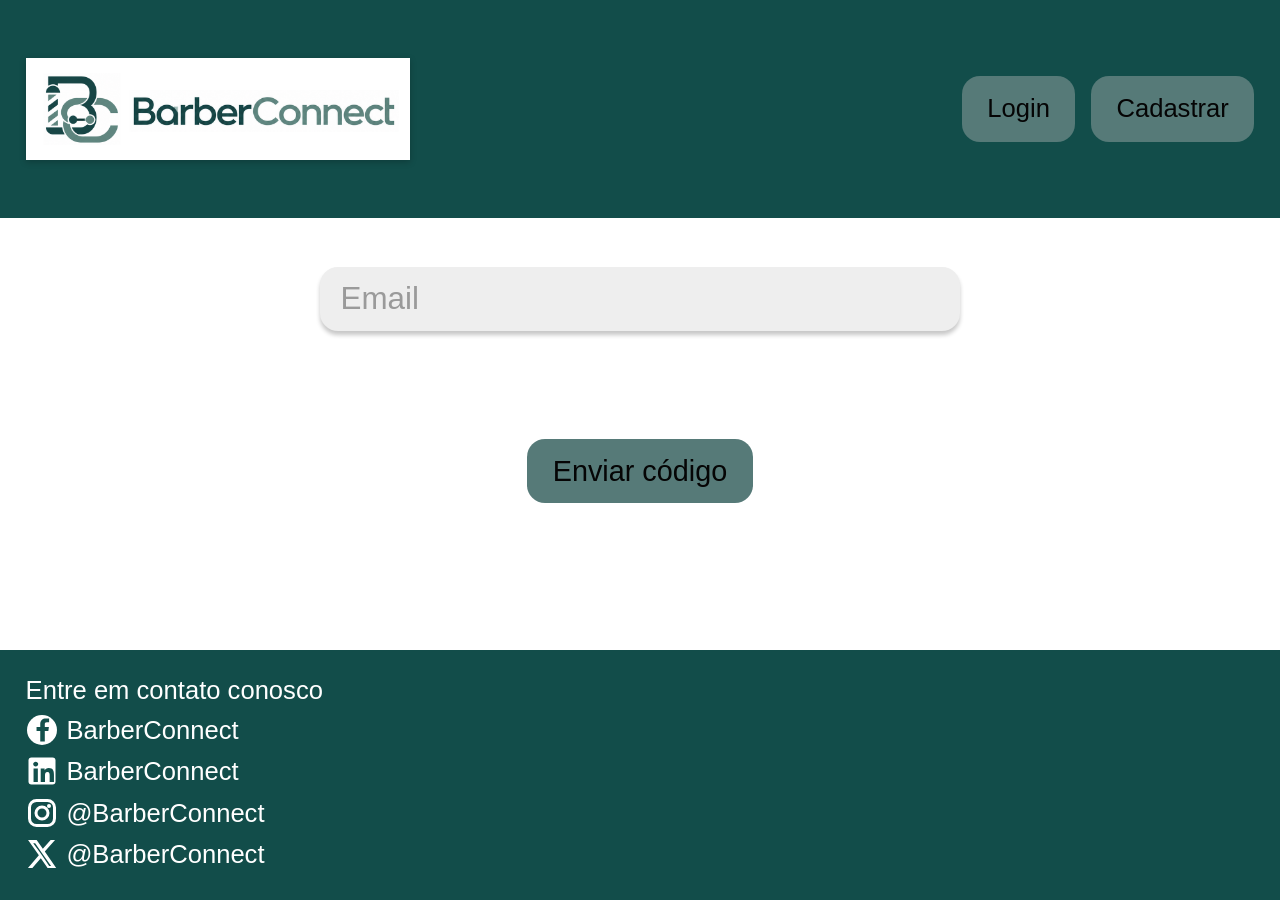
<file: Usabilidade, Desenvolvimento Web, Mobile e Jogos/barber-connect-web/barber-connect-web/reset-password.html>
<!DOCTYPE html>
<html lang="pt-BR">
<head>
  <meta charset="UTF-8">
  <meta name="viewport" content="width=device-width, initial-scale=1.0">
  <title>Redefinir senha | BarberConnect</title>
  <link rel="stylesheet" href="styles.css?v=20260612-agendamento-barbearia-definitivo">
</head>
<body class="site-page" data-page="reset-password" data-auth="public">
  <header class="header">
  <a class="logo-ref" href="home.html" data-image-ref="assets/barberconnect-logo-text.png" aria-label="Ir para a página inicial do BarberConnect">
    <img class="logo-img" src="assets/barberconnect-logo-text.png" alt="Logo BarberConnect">
  </a>
  <nav class="header-actions" aria-label="Navegação principal">
    <a class="nav-button" href="login.html">Login</a>
    <a class="nav-button" href="register-user.html">Cadastrar</a>
  </nav>
</header>
  <main class="main form-main stacked-forms">
    <form class="form-card" id="forgot-password-form" novalidate>
      <input class="input-field" type="email" name="email" placeholder="Email" autocomplete="email" required>
      <p class="form-message" aria-live="polite"></p>
      <button class="btn submit-btn" type="submit">Enviar código</button>
    </form>
    <form class="form-card hidden" id="reset-password-form" novalidate>
      <input class="input-field" type="email" name="email" placeholder="Email" autocomplete="email" required>
      <input class="input-field" type="text" name="code" placeholder="Código recebido" inputmode="numeric" required>
      <input class="input-field" type="password" name="newPassword" placeholder="Nova senha" minlength="8" autocomplete="new-password" required>
      <input class="input-field" type="password" name="confirmPassword" placeholder="Confirmar nova senha" minlength="8" autocomplete="new-password" required>
      <p class="form-message" aria-live="polite"></p>
      <button class="btn submit-btn" type="submit">Alterar senha</button>
    </form>
  </main>
  <footer class="footer">
      <p class="footer-title">Entre em contato conosco</p>
      <ul class="social-list" aria-label="Redes sociais">
        <li><a href="#" aria-label="Facebook BarberConnect" data-image-ref="assets/social-facebook.svg"><img class="social-icon-img" src="assets/social-facebook.svg" alt="Facebook"><span>BarberConnect</span></a></li>
        <li><a href="#" aria-label="LinkedIn BarberConnect" data-image-ref="assets/social-linkedin.svg"><img class="social-icon-img" src="assets/social-linkedin.svg" alt="LinkedIn"><span>BarberConnect</span></a></li>
        <li><a href="#" aria-label="Instagram @BarberConnect" data-image-ref="assets/social-instagram.svg"><img class="social-icon-img" src="assets/social-instagram.svg" alt="Instagram"><span>@BarberConnect</span></a></li>
        <li><a href="#" aria-label="X antigo Twitter @BarberConnect" data-image-ref="assets/social-x.svg"><img class="social-icon-img" src="assets/social-x.svg" alt="X antigo Twitter"><span>@BarberConnect</span></a></li>
      </ul>
    </footer>
  <script src="js/config.js?v=20260612-agendamento-barbearia-definitivo"></script>
  <script src="js/api.js?v=20260612-agendamento-barbearia-definitivo"></script>
  <script src="js/pages.js?v=20260612-agendamento-barbearia-definitivo"></script>
</body>
</html>
</file>
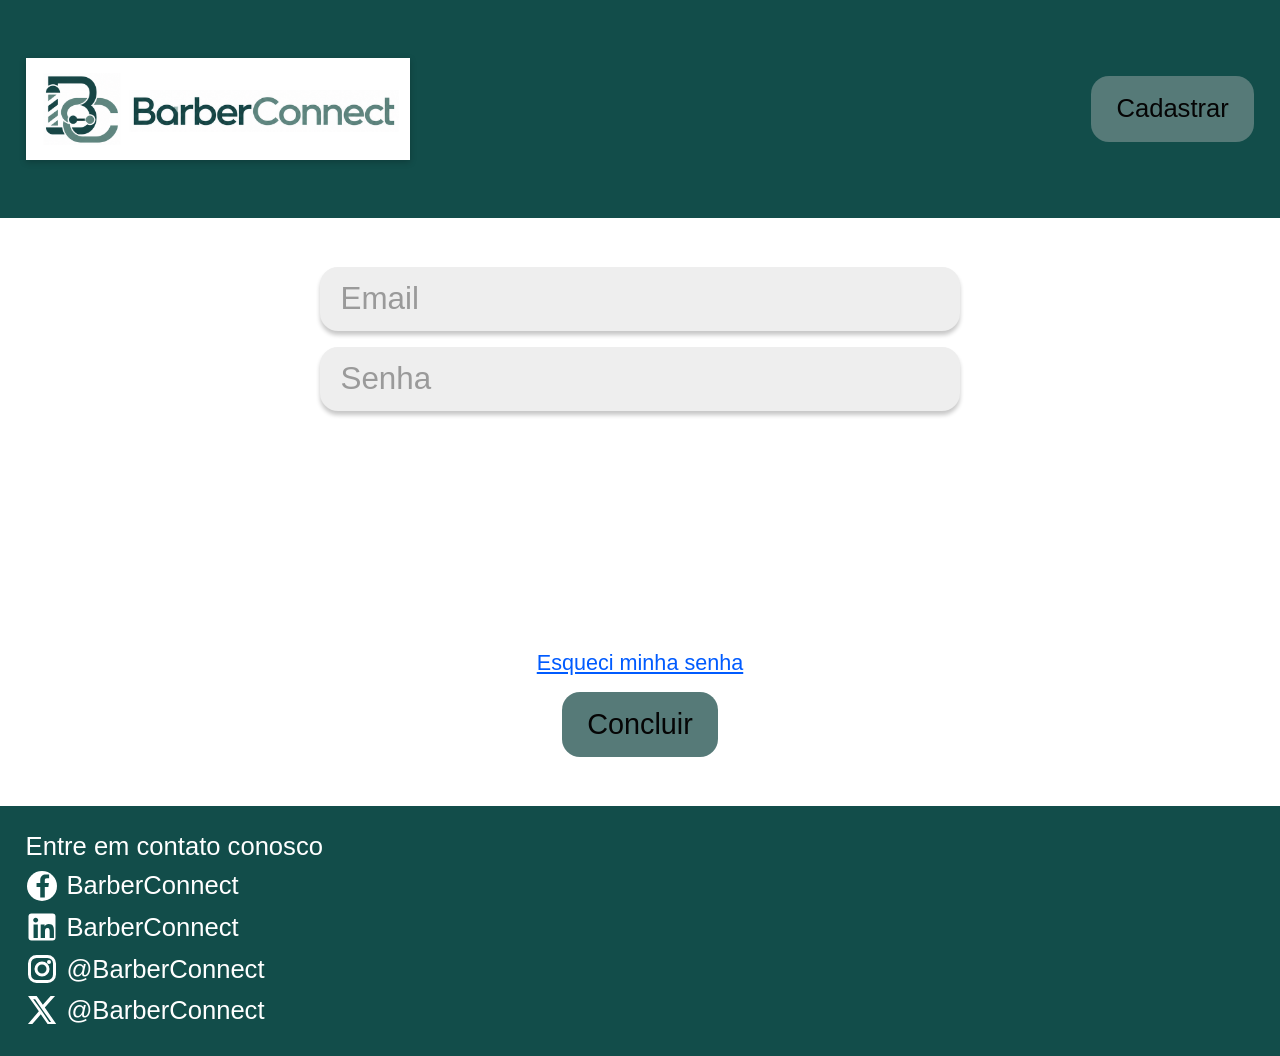
<file: Usabilidade, Desenvolvimento Web, Mobile e Jogos/barber-connect-web/barber-connect-web/schedule.html>
<!DOCTYPE html>
<html lang="pt-BR">
<head>
  <meta charset="UTF-8">
  <meta name="viewport" content="width=device-width, initial-scale=1.0">
  <title>Agendamento | BarberConnect</title>
  <link rel="stylesheet" href="styles.css?v=20260612-agendamento-barbearia-definitivo">
</head>
<body class="site-page" data-page="schedule" data-auth="protected">
  <header class="header">
  <a class="logo-ref" href="home.html" data-image-ref="assets/barberconnect-logo-text.png" aria-label="Ir para a página inicial do BarberConnect">
    <img class="logo-img" src="assets/barberconnect-logo-text.png" alt="Logo BarberConnect">
  </a>
  <nav class="header-actions" aria-label="Navegação principal">
    <a class="nav-button" href="home.html">Home</a>
    <a class="nav-button" href="appointments.html">Gerenciar agendamentos</a>
    <a class="nav-button" href="user.html">Perfil</a>
    <button class="nav-button nav-button-plain" type="button" id="logout-button">Sair</button>
  </nav>
</header>
  <main class="main schedule-main">
    <form class="schedule-panel" id="schedule-form" novalidate>
      <a class="barber-card" href="assets/barber-photo.svg" aria-label="Referência da foto do barbeiro escolhido">
        <img src="assets/barber-photo.svg" alt="Foto do barbeiro escolhido">
        <span>Nome do barbeiro</span>
      </a>
      <fieldset class="services">
        <legend class="sr-only">Serviços</legend>
        <label class="service-option"><input type="checkbox" name="servico" value="corte">Corte</label>
        <label class="service-option"><input type="checkbox" name="servico" value="barba">Barba</label>
        <label class="service-option"><input type="checkbox" name="servico" value="sobrancelha">Sombrancelha</label>
        <label class="service-option"><input type="checkbox" name="servico" value="hidratacao">Hidratação</label>
        <label class="service-option"><input type="checkbox" name="servico" value="relaxamento">Relaxamento</label>
      </fieldset>
      <section class="calendar-wrap" aria-labelledby="dias">
        <h1 class="calendar-title" id="dias">Dias Disponiveis</h1>
        <label class="time-picker">Horário
          <select class="input-field" id="appointment-time" name="appointmentTime">
            <option value="09:00">09:00</option>
            <option value="10:00" selected>10:00</option>
            <option value="11:00">11:00</option>
            <option value="14:00">14:00</option>
            <option value="15:00">15:00</option>
            <option value="16:00">16:00</option>
          </select>
        </label>
        <div class="calendar-legend" aria-label="Legenda do calendário">
          <span><i class="legend-dot legend-available" aria-hidden="true"></i>Disponível</span>
          <span><i class="legend-dot legend-unavailable" aria-hidden="true"></i>Indisponível</span>
        </div>
        <div class="calendar-grid" role="group" aria-label="Dias disponíveis para agendamento">
          <p class="empty-state calendar-loading">Carregando calendário...</p>
        </div>
      </section>
      <p class="form-message" aria-live="polite"></p>
      <button class="btn schedule-submit" type="submit">Concluir agendamento</button>
    </form>
  </main>
  <footer class="footer">
      <p class="footer-title">Entre em contato conosco</p>
      <ul class="social-list" aria-label="Redes sociais">
        <li><a href="#" aria-label="Facebook BarberConnect" data-image-ref="assets/social-facebook.svg"><img class="social-icon-img" src="assets/social-facebook.svg" alt="Facebook"><span>BarberConnect</span></a></li>
        <li><a href="#" aria-label="LinkedIn BarberConnect" data-image-ref="assets/social-linkedin.svg"><img class="social-icon-img" src="assets/social-linkedin.svg" alt="LinkedIn"><span>BarberConnect</span></a></li>
        <li><a href="#" aria-label="Instagram @BarberConnect" data-image-ref="assets/social-instagram.svg"><img class="social-icon-img" src="assets/social-instagram.svg" alt="Instagram"><span>@BarberConnect</span></a></li>
        <li><a href="#" aria-label="X antigo Twitter @BarberConnect" data-image-ref="assets/social-x.svg"><img class="social-icon-img" src="assets/social-x.svg" alt="X antigo Twitter"><span>@BarberConnect</span></a></li>
      </ul>
    </footer>
  <script src="js/config.js?v=20260612-agendamento-barbearia-definitivo"></script>
  <script src="js/api.js?v=20260612-agendamento-barbearia-definitivo"></script>
  <script src="js/pages.js?v=20260612-agendamento-barbearia-definitivo"></script>
</body>
</html>
</file>
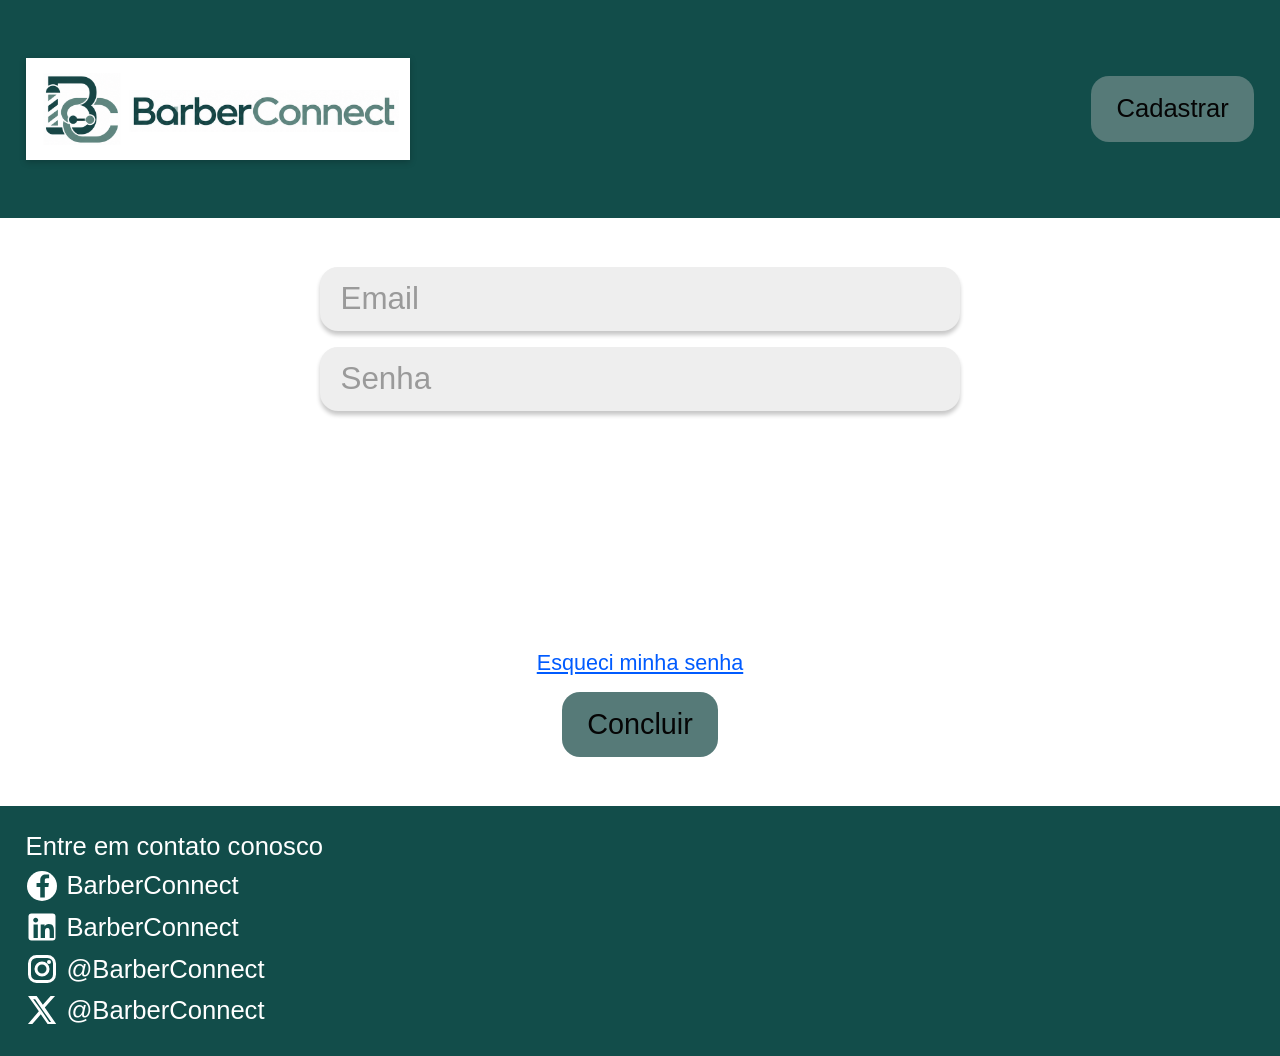
<file: Usabilidade, Desenvolvimento Web, Mobile e Jogos/barber-connect-web/barber-connect-web/user.html>
<!DOCTYPE html>
<html lang="pt-BR">
<head>
  <meta charset="UTF-8">
  <meta name="viewport" content="width=device-width, initial-scale=1.0">
  <title>Perfil do usuário | BarberConnect</title>
  <link rel="stylesheet" href="styles.css?v=20260612-agendamento-barbearia-definitivo">
</head>
<body class="site-page" data-page="user" data-auth="protected">
  <header class="header">
  <a class="logo-ref" href="home.html" data-image-ref="assets/barberconnect-logo-text.png" aria-label="Ir para a página inicial do BarberConnect">
    <img class="logo-img" src="assets/barberconnect-logo-text.png" alt="Logo BarberConnect">
  </a>
  <nav class="header-actions" aria-label="Navegação principal">
    <a class="nav-button" href="home.html">Home</a>
    <a class="nav-button" href="appointments.html">Gerenciar agendamentos</a>
    <a class="nav-button" href="user.html">Perfil</a>
    <button class="nav-button nav-button-plain" type="button" id="logout-button">Sair</button>
  </nav>
</header>

  <main class="main profile-main">
    <section class="profile-photo-wrap">
      <a class="image-ref" id="profile-photo-link" href="assets/profile-photo.svg" aria-label="Referência da foto de perfil">
        <img id="profile-photo-preview" src="assets/profile-photo.svg" alt="Foto de perfil do usuário">
      </a>
    </section>

    <section class="profile-user-card" aria-live="polite">
      <h1>Meu perfil</h1>
      <p class="profile-user-info">Carregando dados do usuário...</p>
    </section>

    <section class="profile-editor-card" aria-labelledby="profile-editor-title">
      <h2 id="profile-editor-title">Editar informações</h2>
      <p class="form-note">Escolha no menu abaixo qual informação deseja alterar. Ao salvar, os dados são atualizados no banco local do navegador.</p>

      <label class="profile-edit-menu-label" for="profile-edit-menu">O que você deseja editar?</label>
      <select class="input-field profile-edit-select" id="profile-edit-menu" name="profileEditMenu">
        <option value="">Selecione uma opção</option>
        <option value="name">Nome</option>
        <option value="email">E-mail</option>
        <option value="cpf">CPF</option>
        <option value="birthDate">Data de nascimento</option>
        <option value="profilePhotoUrl">Foto de perfil</option>
        <option value="password">Senha</option>
      </select>

      <div class="profile-edit-panels">
        <form class="profile-edit-panel is-hidden" data-edit-panel="name">
          <label for="edit-name">Novo nome</label>
          <input class="input-field" id="edit-name" name="name" type="text" autocomplete="name" required>
          <p class="form-message" aria-live="polite"></p>
          <button class="btn submit-btn" type="submit">Salvar nome</button>
        </form>

        <form class="profile-edit-panel is-hidden" data-edit-panel="email">
          <label for="edit-email">Novo e-mail</label>
          <input class="input-field" id="edit-email" name="email" type="email" autocomplete="email" required>
          <p class="form-message" aria-live="polite"></p>
          <button class="btn submit-btn" type="submit">Salvar e-mail</button>
        </form>

        <form class="profile-edit-panel is-hidden" data-edit-panel="cpf">
          <label for="edit-cpf">Novo CPF</label>
          <input class="input-field" id="edit-cpf" name="cpf" type="text" inputmode="numeric" autocomplete="off" maxlength="14" placeholder="000.000.000-00" required>
          <p class="form-message" aria-live="polite"></p>
          <button class="btn submit-btn" type="submit">Salvar CPF</button>
        </form>

        <form class="profile-edit-panel is-hidden" data-edit-panel="birthDate">
          <label for="edit-birth-date">Nova data de nascimento</label>
          <input class="input-field" id="edit-birth-date" name="birthDate" type="text" inputmode="numeric" autocomplete="bday" maxlength="10" placeholder="DD/MM/AAAA" required>
          <p class="form-message" aria-live="polite"></p>
          <button class="btn submit-btn" type="submit">Salvar data</button>
        </form>

        <form class="profile-edit-panel is-hidden" data-edit-panel="profilePhotoUrl">
          <label for="edit-profile-photo-url">Caminho ou URL da imagem</label>
          <input class="input-field" id="edit-profile-photo-url" name="profilePhotoUrl" type="text" placeholder="assets/profile-photo.svg">
          <p class="form-note">Você pode usar um caminho local, como <code>assets/minha-foto.png</code>, ou uma URL.</p>
          <p class="form-message" aria-live="polite"></p>
          <button class="btn submit-btn" type="submit">Salvar foto</button>
        </form>

        <form class="profile-edit-panel is-hidden" data-edit-panel="password">
          <label for="edit-current-password">Senha atual</label>
          <input class="input-field" id="edit-current-password" name="currentPassword" type="password" autocomplete="current-password" required>
          <label for="edit-new-password">Nova senha</label>
          <input class="input-field" id="edit-new-password" name="newPassword" type="password" autocomplete="new-password" required>
          <label for="edit-confirm-password">Confirmar nova senha</label>
          <input class="input-field" id="edit-confirm-password" name="confirmPassword" type="password" autocomplete="new-password" required>
          <p class="form-note">A senha deve conter pelo menos 8 caracteres, uma letra maiúscula, um número e um caractere especial.</p>
          <p class="form-message" aria-live="polite"></p>
          <button class="btn submit-btn" type="submit">Salvar senha</button>
        </form>
      </div>
    </section>
  </main>

  <footer class="footer">
    <p class="footer-title">Entre em contato conosco</p>
    <ul class="social-list" aria-label="Redes sociais">
        <li><a href="#" aria-label="Facebook BarberConnect" data-image-ref="assets/social-facebook.svg"><img class="social-icon-img" src="assets/social-facebook.svg" alt="Facebook"><span>BarberConnect</span></a></li>
        <li><a href="#" aria-label="LinkedIn BarberConnect" data-image-ref="assets/social-linkedin.svg"><img class="social-icon-img" src="assets/social-linkedin.svg" alt="LinkedIn"><span>BarberConnect</span></a></li>
        <li><a href="#" aria-label="Instagram @BarberConnect" data-image-ref="assets/social-instagram.svg"><img class="social-icon-img" src="assets/social-instagram.svg" alt="Instagram"><span>@BarberConnect</span></a></li>
        <li><a href="#" aria-label="X antigo Twitter @BarberConnect" data-image-ref="assets/social-x.svg"><img class="social-icon-img" src="assets/social-x.svg" alt="X antigo Twitter"><span>@BarberConnect</span></a></li>
      </ul>
  </footer>

  <script src="js/config.js?v=20260612-agendamento-barbearia-definitivo"></script>
  <script src="js/api.js?v=20260612-agendamento-barbearia-definitivo"></script>
  <script src="js/pages.js?v=20260612-agendamento-barbearia-definitivo"></script>
  <script src="js/user-editor.js?v=20260612-barbearia-agendamento-fix-final"></script>
</body>
</html>
</file>
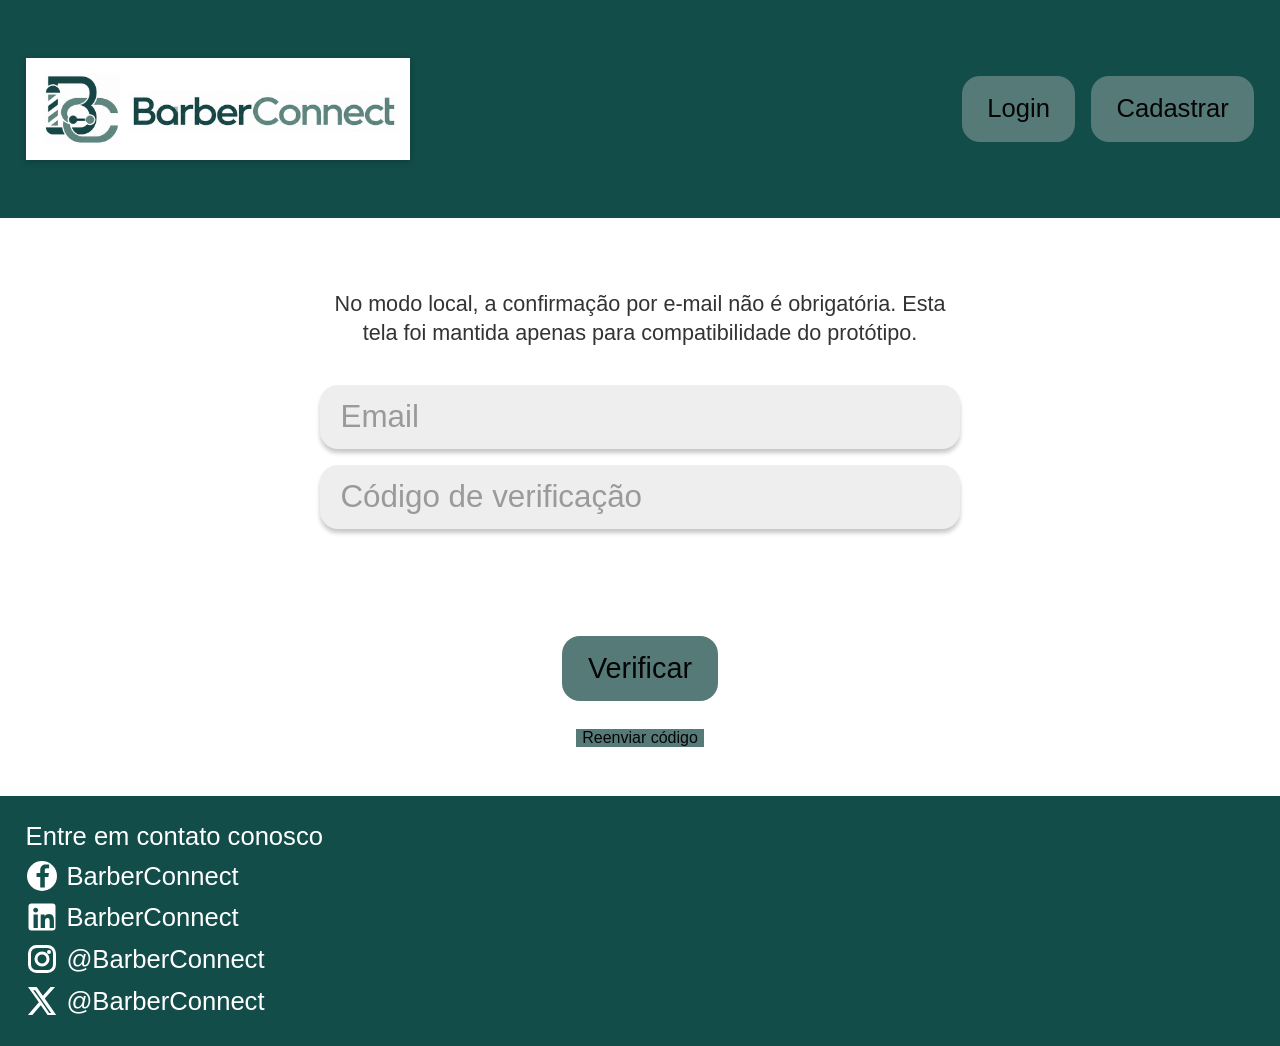
<file: Usabilidade, Desenvolvimento Web, Mobile e Jogos/barber-connect-web/barber-connect-web/verify-email.html>
<!DOCTYPE html>
<html lang="pt-BR">
<head>
  <meta charset="UTF-8">
  <meta name="viewport" content="width=device-width, initial-scale=1.0">
  <title>Verificar e-mail | BarberConnect</title>
  <link rel="stylesheet" href="styles.css?v=20260612-agendamento-barbearia-definitivo">
</head>
<body class="site-page" data-page="verify-email" data-auth="public">
  <header class="header">
  <a class="logo-ref" href="home.html" data-image-ref="assets/barberconnect-logo-text.png" aria-label="Ir para a página inicial do BarberConnect">
    <img class="logo-img" src="assets/barberconnect-logo-text.png" alt="Logo BarberConnect">
  </a>
  <nav class="header-actions" aria-label="Navegação principal">
    <a class="nav-button" href="login.html">Login</a>
    <a class="nav-button" href="register-user.html">Cadastrar</a>
  </nav>
</header>
  <main class="main form-main">
    <form class="form-card" id="verify-email-form" novalidate>
      <p class="form-note">No modo local, a confirmação por e-mail não é obrigatória. Esta tela foi mantida apenas para compatibilidade do protótipo.</p>
      <input class="input-field" type="email" name="email" placeholder="Email" autocomplete="email" required>
      <input class="input-field" type="text" name="code" placeholder="Código de verificação" inputmode="numeric" required>
      <p class="form-message" aria-live="polite"></p>
      <button class="btn submit-btn" type="submit">Verificar</button>
      <button class="btn secondary-btn" id="resend-code-button" type="button">Reenviar código</button>
    </form>
  </main>
  <footer class="footer">
      <p class="footer-title">Entre em contato conosco</p>
      <ul class="social-list" aria-label="Redes sociais">
        <li><a href="#" aria-label="Facebook BarberConnect" data-image-ref="assets/social-facebook.svg"><img class="social-icon-img" src="assets/social-facebook.svg" alt="Facebook"><span>BarberConnect</span></a></li>
        <li><a href="#" aria-label="LinkedIn BarberConnect" data-image-ref="assets/social-linkedin.svg"><img class="social-icon-img" src="assets/social-linkedin.svg" alt="LinkedIn"><span>BarberConnect</span></a></li>
        <li><a href="#" aria-label="Instagram @BarberConnect" data-image-ref="assets/social-instagram.svg"><img class="social-icon-img" src="assets/social-instagram.svg" alt="Instagram"><span>@BarberConnect</span></a></li>
        <li><a href="#" aria-label="X antigo Twitter @BarberConnect" data-image-ref="assets/social-x.svg"><img class="social-icon-img" src="assets/social-x.svg" alt="X antigo Twitter"><span>@BarberConnect</span></a></li>
      </ul>
    </footer>
  <script src="js/config.js?v=20260612-agendamento-barbearia-definitivo"></script>
  <script src="js/api.js?v=20260612-agendamento-barbearia-definitivo"></script>
  <script src="js/pages.js?v=20260612-agendamento-barbearia-definitivo"></script>
</body>
</html>
</file>
<file: Usabilidade, Desenvolvimento Web, Mobile e Jogos/barber-connect-web/barber-connect-web/styles.css>
:root {
  --green: #124d4a;
  --available: #14853d;
  --available-bg: #eaf8ee;
  --unavailable: #c00000;
  --unavailable-bg: #fff0f0;
  --green-soft: #567a78;
  --gray: #b5b5b5;
  --field: #eeeeee;
  --field-text: #9a9a9a;
  --black: #050505;
  --white: #ffffff;
  --shadow: 0 4px 4px rgba(0, 0, 0, 0.22);
  --radius-sm: 14px;
  --radius-md: 18px;
  --radius-lg: 24px;
  --page-x: clamp(1rem, 2vw, 2rem);
  --header-h: clamp(9.5rem, 17vw, 14.5rem);
  font-family: Arial, Helvetica, sans-serif;
}

*,
*::before,
*::after {
  box-sizing: border-box;
}

html {
  scroll-behavior: smooth;
  width: 100%;
  max-width: 100%;
  overflow-x: hidden;
}

body {
  margin: 0;
  width: 100%;
  max-width: 100%;
  overflow-x: hidden;
  min-height: 100vh;
  color: var(--black);
  background: var(--white);
  font-family: Arial, Helvetica, sans-serif;
}

img {
  display: block;
  max-width: 100%;
  height: auto;
}

a {
  color: inherit;
}

button,
input {
  font: inherit;
}

.site-page {
  min-height: 100vh;
  width: 100%;
  max-width: 100vw;
  overflow-x: hidden;
  display: grid;
  grid-template-rows: auto 1fr auto;
}

.header {
  min-height: var(--header-h);
  width: 100%;
  max-width: 100%;
  min-width: 0;
  background: var(--green);
  display: flex;
  align-items: center;
  justify-content: space-between;
  gap: 1rem;
  padding: clamp(0.85rem, 1.5vw, 1.25rem) var(--page-x);
}

.logo-ref,
.image-ref {
  display: inline-flex;
  text-decoration: none;
  color: var(--black);
}

.logo-img {
  width: clamp(6.8rem, 11vw, 10.5rem);
  aspect-ratio: 1 / 1;
  border-radius: var(--radius-sm);
  object-fit: contain;
  filter: drop-shadow(0 2px 3px rgba(0, 0, 0, 0.22));
}

.header-actions {
  display: flex;
  align-items: center;
  justify-content: flex-end;
  flex-wrap: wrap;
  gap: clamp(0.7rem, 1.2vw, 1rem);
}

.btn,
.nav-button {
  border: 0;
  background: var(--green-soft);
  color: var(--black);
  text-decoration: none;
  cursor: pointer;
  line-height: 1;
  transition: transform 0.18s ease, filter 0.18s ease;
}

.btn:hover,
.nav-button:hover {
  transform: translateY(-1px);
  filter: brightness(1.04);
}

.nav-button {
  font-size: clamp(1.15rem, 2vw, 2rem);
  padding: clamp(1rem, 1.6vw, 1.35rem) clamp(1.25rem, 2vw, 1.9rem);
  border-radius: var(--radius-md);
}

.main {
  width: 100%;
  max-width: 100%;
  min-width: 0;
}

.header > *,
.main > *,
.footer > *,
.form-card,
.schedule-panel,
.appointments-list,
.appointment-row,
.profile-options {
  min-width: 0;
}

.section-pad {
  padding: clamp(1.2rem, 2.2vw, 2rem) var(--page-x);
}

.footer {
  background: var(--green);
  color: var(--white);
  padding: clamp(1.1rem, 2vw, 1.8rem) var(--page-x);
}

.footer-title {
  margin: 0 0 0.55rem;
  font-size: clamp(1.05rem, 2vw, 1.65rem);
  font-weight: 400;
}

.social-list {
  display: grid;
  gap: 0.25rem;
  margin: 0;
  padding: 0;
  list-style: none;
}

.social-list a {
  display: inline-flex;
  align-items: center;
  gap: 0.5rem;
  color: var(--white);
  text-decoration: none;
  font-size: clamp(1.1rem, 2vw, 1.7rem);
}

.social-icon {
  width: 1.25em;
  height: 1.25em;
  display: inline-grid;
  place-items: center;
  border-radius: 0.2em;
  font-weight: 700;
  font-size: 0.9em;
  color: var(--green);
  background: var(--white);
  line-height: 1;
}

.social-icon.circle {
  border-radius: 999px;
}

.social-icon.x-icon {
  color: var(--white);
  background: transparent;
  font-size: 1.45em;
  width: 0.86em;
}

/* Landing page */
.landing-main {
  padding: clamp(1.5rem, 3vw, 2.3rem) var(--page-x) clamp(1.2rem, 3vw, 2rem);
}

.landing-grid {
  display: grid;
  gap: clamp(2rem, 5vw, 4.25rem) clamp(1.5rem, 3vw, 2rem);
}

.landing-row {
  display: grid;
  align-items: center;
  gap: clamp(1rem, 2vw, 1.6rem);
  grid-template-columns: minmax(0, 1fr) auto;
}

.landing-row.reverse {
  grid-template-columns: auto minmax(0, 1fr);
}

.landing-row.reverse .landing-text {
  order: 2;
}

.landing-row.reverse .landing-image {
  order: 1;
}

.landing-row p {
  margin: 0;
  font-size: clamp(1.15rem, 2.4vw, 2rem);
  line-height: 1.1;
  text-align: justify;
}

.landing-image img {
  width: clamp(12rem, 22vw, 20rem);
  aspect-ratio: 1 / 1;
  object-fit: cover;
}

/* Home page */
.home-section {
  padding: clamp(1.1rem, 2vw, 1.6rem) var(--page-x) 0;
}

.home-section h2 {
  margin: 0 0 0.3rem;
  font-size: clamp(1.45rem, 2.5vw, 2.1rem);
  font-weight: 400;
}

.shop-carousel {
  width: 100%;
  max-width: 100%;
  min-width: 0;
  display: grid;
  grid-template-columns: auto minmax(0, 1fr) auto;
  align-items: center;
  gap: clamp(0.45rem, 1vw, 0.85rem);
}

.carousel-btn {
  width: clamp(2.15rem, 5vw, 3rem);
  height: clamp(2.15rem, 5vw, 3rem);
  border: 0;
  border-radius: 999px;
  background: var(--green-soft);
  color: var(--black);
  box-shadow: var(--shadow);
  cursor: pointer;
  font-size: clamp(1.35rem, 3vw, 2rem);
  line-height: 1;
  display: grid;
  place-items: center;
  flex: 0 0 auto;
}

.carousel-btn:hover,
.carousel-btn:focus-visible {
  filter: brightness(1.05);
  outline: 2px solid var(--green);
  outline-offset: 2px;
}

.shop-scroller {
  width: 100%;
  max-width: 100%;
  min-width: 0;
  display: grid;
  grid-auto-flow: column;
  grid-auto-columns: clamp(8.5rem, 38vw, 12.5rem);
  overflow-x: auto;
  overflow-y: hidden;
  overscroll-behavior-inline: contain;
  gap: clamp(0.8rem, 1.2vw, 1rem);
  padding: 0.25rem 0.15rem 0.85rem;
  scroll-snap-type: inline mandatory;
  scroll-behavior: smooth;
  -webkit-overflow-scrolling: touch;
}

.shop-scroller::-webkit-scrollbar {
  height: 0.45rem;
}

.shop-scroller::-webkit-scrollbar-thumb {
  background: var(--green-soft);
  border-radius: 999px;
}

.shop-card {
  scroll-snap-align: start;
  min-width: 0;
  max-width: 100%;
}

.shop-card h3 {
  margin: 0 0 0.25rem;
  font-size: clamp(1.05rem, 1.7vw, 1.45rem);
  font-weight: 400;
  white-space: nowrap;
}


.shop-link {
  width: 100%;
  border-radius: var(--radius-lg);
}

.shop-link:focus-visible {
  outline: 0.2rem solid var(--green-soft);
  outline-offset: 0.2rem;
}

.shop-card img {
  width: 100%;
  aspect-ratio: 1 / 1;
  border-radius: var(--radius-lg);
  object-fit: cover;
}

/* Forms */
.form-main {
  display: grid;
  place-items: start center;
  padding: clamp(1.8rem, 4vw, 3.1rem) var(--page-x);
}

.form-card {
  width: min(100%, 40rem);
  display: grid;
  justify-items: center;
  gap: clamp(0.75rem, 1.3vw, 1rem);
}

.input-field {
  width: 100%;
  height: clamp(3.45rem, 5vw, 4.4rem);
  border: 0;
  border-radius: var(--radius-md);
  background: var(--field);
  color: var(--black);
  box-shadow: var(--shadow);
  padding: 0 clamp(1rem, 1.6vw, 1.3rem);
  font-size: clamp(1.45rem, 2.45vw, 2.35rem);
  outline: 2px solid transparent;
}

.input-field::placeholder {
  color: var(--field-text);
}

.input-field:focus {
  outline-color: var(--green-soft);
}

.form-link {
  color: #005bff;
  font-size: clamp(1rem, 1.7vw, 1.35rem);
}

.submit-btn {
  border-radius: var(--radius-md);
  padding: clamp(0.9rem, 1.4vw, 1.2rem) clamp(1.3rem, 2vw, 1.8rem);
  font-size: clamp(1.45rem, 2.25vw, 2rem);
}

.login-spacer {
  height: clamp(4rem, 9vw, 7.2rem);
}

/* Barbershop detail */
.barbershop-main {
  padding: clamp(1.5rem, 2.5vw, 2rem) var(--page-x) clamp(1.2rem, 2vw, 1.8rem);
}

.shop-hero {
  display: grid;
  gap: 1rem;
  justify-items: start;
  margin-bottom: 1rem;
}

.shop-hero img {
  width: min(100%, 27rem);
  aspect-ratio: 1 / 1;
  border-radius: var(--radius-md);
  object-fit: cover;
}

.shop-name {
  margin: 0;
  font-size: clamp(1rem, 1.5vw, 1.1rem);
  font-weight: 400;
}

.page-title {
  margin: 0 0 clamp(0.9rem, 1.7vw, 1.1rem);
  font-weight: 400;
  font-size: clamp(2rem, 4vw, 3.15rem);
}

.barber-list {
  display: grid;
  gap: clamp(0.75rem, 1.4vw, 1.05rem);
  max-width: 36rem;
}

.barber-card {
  display: flex;
  align-items: center;
  gap: clamp(0.75rem, 1.2vw, 1rem);
  width: 100%;
  min-height: clamp(7rem, 10vw, 9.2rem);
  border: 1.5px solid var(--black);
  border-radius: var(--radius-md);
  padding: 0.75rem;
  text-decoration: none;
  color: var(--black);
}

.barber-card img {
  width: clamp(5.8rem, 9vw, 7.5rem);
  aspect-ratio: 1 / 1;
  border-radius: var(--radius-sm);
  object-fit: cover;
  flex: 0 0 auto;
}

.barber-card span,
.barber-name-big {
  font-size: clamp(2rem, 4vw, 3.1rem);
  line-height: 1;
}

/* My appointments */
.appointments-main {
  padding: clamp(1.6rem, 2.8vw, 2rem) var(--page-x);
}

.appointments-list {
  display: grid;
  gap: 1rem;
  max-width: 88rem;
}

.appointment-row {
  display: grid;
  grid-template-columns: minmax(0, 40rem) minmax(0, 1fr);
  align-items: center;
  gap: clamp(1rem, 2vw, 1.5rem);
}

.appointment-info {
  min-width: 0;
  overflow-wrap: anywhere;
  font-size: clamp(1.5rem, 3vw, 3rem);
  line-height: 1.1;
}

.appointment-actions {
  display: flex;
  flex-wrap: wrap;
  gap: 0.6rem;
  align-items: center;
  margin-top: 0.8rem;
}

.cancel-appointment-btn {
  font-size: clamp(0.95rem, 1.6vw, 1.15rem);
  padding: 0.65rem 1rem;
  background: var(--unavailable);
  color: var(--white);
}

.cancel-appointment-btn:hover,
.cancel-appointment-btn:focus-visible {
  filter: brightness(0.95);
}

.appointment-row.is-canceled {
  opacity: 0.72;
}

.status-pill {
  display: inline-flex;
  align-items: center;
  border-radius: 999px;
  padding: 0.45rem 0.75rem;
  font-size: clamp(0.9rem, 1.5vw, 1rem);
  font-weight: 700;
}

.status-canceled {
  background: var(--unavailable-bg);
  color: var(--unavailable);
  border: 1px solid var(--unavailable);
}

/* Payment */
.payment-main {
  display: grid;
  place-items: center;
  text-align: center;
  padding: clamp(1.2rem, 2.5vw, 2rem) var(--page-x);
}

.payment-box h1 {
  margin: 0 0 clamp(0.8rem, 1.5vw, 1rem);
  font-family: Georgia, 'Times New Roman', serif;
  font-size: clamp(2rem, 4vw, 3.2rem);
  font-weight: 400;
}

.payment-box img {
  width: min(85vw, 30rem);
  border-radius: var(--radius-lg);
  object-fit: contain;
}

/* Schedule */
.schedule-main {
  padding: clamp(1.5rem, 2.4vw, 2rem) var(--page-x) clamp(1.6rem, 2.6vw, 2.2rem);
  display: grid;
  justify-items: center;
}

.schedule-panel {
  width: min(100%, 50rem);
  display: grid;
  justify-items: center;
  gap: clamp(0.8rem, 1.6vw, 1.2rem);
}

.schedule-panel .barber-card {
  max-width: 34rem;
}

.services {
  width: min(100%, 40rem);
  display: flex;
  align-items: center;
  justify-content: center;
  flex-wrap: wrap;
  column-gap: clamp(1.5rem, 3vw, 3.1rem);
  row-gap: 0.45rem;
}

.service-option {
  display: inline-flex;
  align-items: center;
  gap: 0.35rem;
  font-size: clamp(1.1rem, 2vw, 1.55rem);
  font-weight: 700;
  cursor: pointer;
}

.service-option input {
  appearance: none;
  width: 2rem;
  height: 2rem;
  border-radius: 0.45rem;
  background: var(--field);
  box-shadow: var(--shadow);
  outline: 1px solid #cfcfcf;
}

.service-option input:checked {
  background: var(--green-soft);
  box-shadow: inset 0 0 0 0.35rem var(--field), var(--shadow);
}

.calendar-wrap {
  width: min(100%, 50rem);
  background: var(--field);
  border-radius: var(--radius-md);
  padding: 0.6rem 0.75rem 0.9rem;
}

.calendar-title {
  margin: 0 0 0.3rem;
  font-size: clamp(1.4rem, 2.4vw, 2rem);
  font-weight: 400;
}

.calendar-grid {
  width: 100%;
  max-width: 100%;
  border: 2.5px solid var(--black);
  border-radius: var(--radius-md);
  overflow: hidden;
  display: grid;
  grid-template-columns: repeat(6, 1fr);
}

.calendar-day {
  min-height: clamp(4.2rem, 10vw, 7rem);
  display: grid;
  place-items: center;
  color: var(--black);
  font-weight: 700;
  font-size: clamp(1.8rem, 4vw, 3rem);
  background: var(--white);
  border-right: 2.5px solid var(--black);
  border-bottom: 2.5px solid var(--black);
  cursor: pointer;
  transition: background 0.2s ease, color 0.2s ease, transform 0.2s ease;
}

.calendar-day.is-available:hover,
.calendar-day.is-available:focus-visible {
  transform: translateY(-1px);
}

.calendar-day:nth-child(6n) {
  border-right: 0;
}

.calendar-day:nth-last-child(-n + 6) {
  border-bottom: 0;
}

.schedule-submit {
  font-size: clamp(1.1rem, 2vw, 1.45rem);
  border-radius: 0.75rem;
  padding: 0.8rem 1.5rem;
}

/* User profile */
.profile-main {
  padding: clamp(2rem, 4vw, 3rem) var(--page-x);
}

.profile-photo-wrap {
  display: flex;
  justify-content: center;
  margin-bottom: clamp(1.5rem, 4vw, 2.5rem);
}

.profile-photo-wrap img {
  width: min(70vw, 25rem);
  aspect-ratio: 1 / 1;
  border-radius: 999px;
  object-fit: cover;
}

.profile-options {
  display: grid;
  gap: clamp(1.2rem, 2vw, 1.6rem);
}

.profile-option {
  display: grid;
  grid-template-columns: 1fr auto;
  align-items: center;
  gap: 1rem;
  font-family: Georgia, 'Times New Roman', serif;
  font-size: clamp(1.8rem, 3.2vw, 3rem);
}

.chevron {
  width: clamp(1.8rem, 3.2vw, 3rem);
  height: clamp(1.8rem, 3.2vw, 3rem);
  border-right: clamp(0.35rem, 0.6vw, 0.55rem) solid var(--black);
  border-bottom: clamp(0.35rem, 0.6vw, 0.55rem) solid var(--black);
  transform: rotate(45deg) translateY(-0.2rem);
}

@media (max-width: 900px) {
  .landing-row,
  .landing-row.reverse {
    grid-template-columns: 1fr;
  }

  .landing-row.reverse .landing-text,
  .landing-row.reverse .landing-image {
    order: initial;
  }

  .landing-image {
    justify-self: center;
  }

  .appointment-row {
    grid-template-columns: 1fr;
    align-items: start;
    max-width: 42rem;
  }
}


@media (max-width: 560px) {
  .shop-carousel {
    grid-template-columns: 1fr;
  }

  .carousel-btn {
    display: none;
  }

  .shop-scroller {
    grid-auto-columns: minmax(7.8rem, 44vw);
  }
}

@media (max-width: 680px) {
  :root {
    --header-h: auto;
  }

  .header {
    align-items: center;
    justify-content: center;
  }

  .header-actions {
    width: 100%;
    flex-direction: row;
    align-items: center;
    justify-content: center;
  }

  .logo-img {
    width: 7.2rem;
  }

  .nav-button {
    font-size: 1rem;
    padding: 0.8rem 1rem;
  }

  .barber-card {
    min-height: 6.5rem;
  }

  .barber-card span,
  .barber-name-big {
    font-size: clamp(1.6rem, 8vw, 2.3rem);
  }

  .appointments-main .page-title,
  .barbershop-main .page-title {
    font-size: 2.15rem;
  }

  .calendar-grid {
    grid-template-columns: repeat(3, 1fr);
  }

  .calendar-day:nth-child(6n) {
    border-right: 2.5px solid var(--black);
  }

  .calendar-day:nth-child(3n) {
    border-right: 0;
  }

  .calendar-day:nth-last-child(-n + 6) {
    border-bottom: 2.5px solid var(--black);
  }

  .calendar-day:nth-last-child(-n + 3) {
    border-bottom: 0;
  }

  .footer-title,
  .social-list a {
    font-size: 1rem;
  }
}

@media (max-width: 430px) {
  .form-main {
    place-items: start stretch;
  }

  .input-field {
    font-size: 1.15rem;
  }

  .submit-btn {
    font-size: 1.2rem;
  }

  .barber-card {
    padding: 0.55rem;
  }

  .barber-card img {
    width: 4.8rem;
  }

  .profile-option {
    font-size: 1.45rem;
  }
}

@media (max-width: 360px) {
  :root {
    --page-x: 0.75rem;
  }

  .shop-scroller {
    grid-auto-columns: minmax(7rem, 62vw);
  }

  .calendar-day {
    min-height: 3.5rem;
    font-size: 1.55rem;
  }

  .profile-option {
    font-size: 1.25rem;
  }
}

.sr-only {
  position: absolute;
  width: 1px;
  height: 1px;
  padding: 0;
  margin: -1px;
  overflow: hidden;
  clip: rect(0, 0, 0, 0);
  white-space: nowrap;
  border: 0;
}

.payment-status {
  margin-top: 1rem;
  color: var(--text-color);
  font-size: clamp(1rem, 2.2vw, 1.35rem);
  text-align: center;
  line-height: 1.4;
}

.payment-status span {
  display: block;
  margin-top: 0.25rem;
}

.manual-redirect {
  display: inline-block;
  margin-top: 1rem;
  color: #005cff;
  font-size: clamp(0.95rem, 2vw, 1.2rem);
}


/* Integração com API */
.header-actions {
  flex-wrap: wrap;
}

.nav-button-plain {
  border: 0;
  font: inherit;
  cursor: pointer;
}

.form-message,
.page-message,
.empty-state,
.form-note,
.profile-user-info,
.payment-status {
  font-size: clamp(1rem, 2vw, 1.35rem);
  line-height: 1.35;
  text-align: center;
}

.form-message,
.page-message {
  min-height: 1.5em;
  width: min(100%, 42rem);
  margin-inline: auto;
  white-space: pre-line;
}

.form-note,
.empty-state {
  color: #333;
}

.is-error {
  color: #b00020;
}

.is-success {
  color: #0f6b3d;
}

.is-info {
  color: #164f4e;
}

.hidden {
  display: none !important;
}

.secondary-btn {
  margin-top: 0.75rem;
}

.stacked-forms {
  gap: 1.5rem;
}

.time-picker {
  display: grid;
  gap: 0.35rem;
  width: min(100%, 18rem);
  margin: 0.75rem 0 1rem;
  font-size: clamp(1rem, 2vw, 1.35rem);
}

.time-picker .input-field {
  width: 100%;
  font-size: 1rem;
  padding: 0.55rem 0.8rem;
}

.calendar-legend {
  display: flex;
  flex-wrap: wrap;
  gap: 0.75rem 1rem;
  align-items: center;
  margin: 0.4rem 0 0.75rem;
  font-size: clamp(0.95rem, 1.8vw, 1.15rem);
}

.calendar-legend span {
  display: inline-flex;
  align-items: center;
  gap: 0.35rem;
}

.legend-dot {
  width: 0.9rem;
  height: 0.9rem;
  border-radius: 999px;
  display: inline-block;
}

.legend-available {
  background: var(--available);
}

.legend-unavailable {
  background: var(--unavailable);
}

.calendar-day.is-available {
  color: var(--available);
  background: var(--available-bg);
}

.calendar-day.is-unavailable {
  color: var(--unavailable);
  background: var(--unavailable-bg);
  cursor: not-allowed;
}

.calendar-day:disabled {
  opacity: 1;
}

.calendar-day.is-selected {
  outline: 0.25rem solid var(--green);
  outline-offset: -0.35rem;
  box-shadow: inset 0 0 0 0.2rem rgba(18, 77, 74, 0.22);
}

.profile-user-info {
  margin-top: 1rem;
}


@media (max-width: 560px) {
  .shop-carousel {
    grid-template-columns: 1fr;
  }

  .carousel-btn {
    display: none;
  }

  .shop-scroller {
    grid-auto-columns: minmax(7.8rem, 44vw);
  }
}

@media (max-width: 680px) {
  .header-actions {
    justify-content: center;
    gap: 0.5rem;
  }

  .header-actions .nav-button {
    padding: 0.65rem 0.9rem;
    font-size: 1rem;
  }
}


/* Correção definitiva contra estouro horizontal em telas pequenas */
html,
body,
.site-page {
  inline-size: 100%;
  max-inline-size: 100%;
  overflow-x: clip;
}

body {
  position: relative;
}

* {
  min-inline-size: 0;
}

.header,
.main,
.footer,
.section-pad,
.home-section,
.landing-main,
.form-main,
.barbershop-main,
.appointments-main,
.payment-main,
.schedule-main,
.profile-main {
  inline-size: 100%;
  max-inline-size: 100%;
}

.header {
  flex-wrap: wrap;
}

.header-actions,
.nav-button,
.btn,
.input-field,
.submit-btn,
.shop-carousel,
.shop-scroller,
.shop-card,
.barber-card,
.appointment-row,
.calendar-wrap,
.calendar-grid,
.services,
.profile-option,
.payment-box {
  max-inline-size: 100%;
}

.nav-button,
.btn,
.submit-btn,
.shop-card h3,
.appointment-info,
.appointment-actions,
.profile-option,
.form-message,
.page-message,
.empty-state,
.form-note,
.profile-user-info,
.payment-status {
  overflow-wrap: anywhere;
}

.shop-card h3 {
  overflow: hidden;
  text-overflow: ellipsis;
}

.image-ref,
.logo-ref,
.shop-link {
  max-inline-size: 100%;
}

@media (max-width: 680px) {
  .header {
    flex-direction: column;
    align-items: center;
    justify-content: center;
    gap: 0.8rem;
    padding-inline: 0.75rem;
  }

  .header-actions {
    width: 100%;
    max-width: 100%;
    display: grid;
    grid-template-columns: repeat(auto-fit, minmax(min(100%, 8.75rem), 1fr));
    gap: 0.5rem;
  }

  .header-actions .nav-button,
  .header-actions .btn,
  .header-actions button {
    width: 100%;
    max-width: 100%;
    min-width: 0;
    white-space: normal;
    text-align: center;
    line-height: 1.15;
  }

  .logo-img {
    width: min(7rem, 45vw);
  }

  .landing-main,
  .form-main,
  .barbershop-main,
  .appointments-main,
  .payment-main,
  .schedule-main,
  .profile-main,
  .home-section,
  .footer {
    padding-inline: 0.75rem;
  }

  .landing-row,
  .landing-row.reverse {
    grid-template-columns: minmax(0, 1fr);
  }

  .landing-row p {
    text-align: left;
  }

  .shop-carousel {
    grid-template-columns: minmax(0, 1fr);
  }

  .shop-scroller {
    grid-auto-columns: minmax(7.5rem, 48vw);
    padding-inline: 0;
  }

  .input-field {
    font-size: clamp(1rem, 5vw, 1.25rem);
  }

  .barber-card {
    width: 100%;
    max-width: 100%;
  }

  .appointment-row {
    width: 100%;
    max-width: 100%;
  }
}

@media (max-width: 380px) {
  :root {
    --page-x: 0.65rem;
  }

  .header,
  .landing-main,
  .form-main,
  .barbershop-main,
  .appointments-main,
  .payment-main,
  .schedule-main,
  .profile-main,
  .home-section,
  .footer {
    padding-inline: 0.65rem;
  }

  .header-actions {
    grid-template-columns: 1fr;
  }

  .shop-scroller {
    grid-auto-columns: minmax(7rem, 64vw);
  }

  .calendar-wrap {
    padding-inline: 0.45rem;
  }
}


/* Correções finais: calendário completo, cores de disponibilidade e página de gerenciar agendamentos */
.calendar-loading {
  grid-column: 1 / -1;
  padding: 1rem;
}

.calendar-grid {
  grid-template-columns: repeat(7, minmax(0, 1fr)) !important;
}

.calendar-day {
  min-width: 0;
  appearance: none;
  -webkit-appearance: none;
}

.calendar-grid .calendar-day.is-available {
  color: var(--available) !important;
  background: var(--available-bg) !important;
  cursor: pointer;
}

.calendar-grid .calendar-day.is-unavailable,
.calendar-grid .calendar-day:disabled {
  color: var(--unavailable) !important;
  background: var(--unavailable-bg) !important;
  cursor: not-allowed;
}

.calendar-grid .calendar-day.is-available.is-selected {
  background: #dff3e5 !important;
  outline: 0.25rem solid var(--green);
  outline-offset: -0.35rem;
  box-shadow: inset 0 0 0 0.2rem rgba(18, 77, 74, 0.22);
}

.calendar-grid .calendar-day.is-unavailable.is-selected,
.calendar-grid .calendar-day:disabled.is-selected {
  outline: none;
  box-shadow: none;
}

.legend-dot {
  flex: 0 0 auto;
  border: 1px solid rgba(0, 0, 0, 0.18);
}

.appointment-actions {
  display: flex;
  flex-wrap: wrap;
  gap: 0.6rem;
  align-items: center;
  margin-top: 0.8rem;
}

.cancel-appointment-btn {
  background: var(--unavailable) !important;
  color: var(--white) !important;
}

.cancel-appointment-btn:disabled {
  opacity: 0.7;
  cursor: wait;
}

.appointment-row.is-canceled {
  opacity: 0.72;
}

.status-canceled {
  background: var(--unavailable-bg);
  color: var(--unavailable);
  border: 1px solid var(--unavailable);
}

@media (max-width: 680px) {
  .calendar-grid {
    grid-template-columns: repeat(4, minmax(0, 1fr)) !important;
  }
}

@media (max-width: 430px) {
  .calendar-grid {
    grid-template-columns: repeat(3, minmax(0, 1fr)) !important;
  }
}

/* Bordas do calendário alinhadas com a quantidade atual de colunas */
.calendar-day:nth-child(6n),
.calendar-day:nth-child(3n),
.calendar-day:nth-last-child(-n + 6),
.calendar-day:nth-last-child(-n + 3) {
  border-right: 2.5px solid var(--black);
  border-bottom: 2.5px solid var(--black);
}

.calendar-day:nth-child(7n) {
  border-right: 0;
}

.calendar-day:nth-last-child(-n + 7) {
  border-bottom: 0;
}

@media (max-width: 680px) {
  .calendar-day:nth-child(7n),
  .calendar-day:nth-child(6n),
  .calendar-day:nth-child(3n),
  .calendar-day:nth-last-child(-n + 7),
  .calendar-day:nth-last-child(-n + 6),
  .calendar-day:nth-last-child(-n + 3) {
    border-right: 2.5px solid var(--black);
    border-bottom: 2.5px solid var(--black);
  }

  .calendar-day:nth-child(4n) {
    border-right: 0;
  }

  .calendar-day:nth-last-child(-n + 4) {
    border-bottom: 0;
  }
}

@media (max-width: 430px) {
  .calendar-day:nth-child(7n),
  .calendar-day:nth-child(6n),
  .calendar-day:nth-child(4n),
  .calendar-day:nth-last-child(-n + 7),
  .calendar-day:nth-last-child(-n + 6),
  .calendar-day:nth-last-child(-n + 4) {
    border-right: 2.5px solid var(--black);
    border-bottom: 2.5px solid var(--black);
  }

  .calendar-day:nth-child(3n) {
    border-right: 0;
  }

  .calendar-day:nth-last-child(-n + 3) {
    border-bottom: 0;
  }
}


/* =========================================================
   CORREÇÃO DEFINITIVA DO CALENDÁRIO E GERENCIAMENTO
   - calendário completo do dia 1 ao último dia do mês
   - verde para disponível, vermelho para indisponível
   - botões bloqueados para dias/horários passados
   ========================================================= */
.calendar-wrap {
  width: min(100%, 56rem) !important;
  overflow: hidden !important;
}

.calendar-legend {
  display: flex !important;
  flex-wrap: wrap !important;
  gap: .75rem 1.25rem !important;
  align-items: center !important;
  margin: .5rem 0 .8rem !important;
}

.calendar-legend span {
  display: inline-flex !important;
  align-items: center !important;
  gap: .4rem !important;
  font-weight: 700 !important;
}

.legend-dot {
  width: 1rem !important;
  height: 1rem !important;
  border-radius: 50% !important;
  display: inline-block !important;
  border: 1px solid rgba(0,0,0,.25) !important;
}

.legend-available { background: #16853b !important; }
.legend-unavailable { background: #c00000 !important; }

.calendar-grid {
  width: 100% !important;
  max-width: 100% !important;
  display: grid !important;
  grid-template-columns: repeat(7, minmax(0, 1fr)) !important;
  gap: 4px !important;
  border: 3px solid #050505 !important;
  border-radius: 18px !important;
  padding: 4px !important;
  background: #050505 !important;
  overflow: hidden !important;
}

.calendar-day {
  width: 100% !important;
  min-width: 0 !important;
  min-height: clamp(3.9rem, 10vw, 7rem) !important;
  aspect-ratio: 1 / 1 !important;
  display: grid !important;
  place-items: center !important;
  border: 0 !important;
  border-radius: 10px !important;
  font-size: clamp(1.6rem, 4vw, 3rem) !important;
  font-weight: 800 !important;
  line-height: 1 !important;
  appearance: none !important;
  -webkit-appearance: none !important;
  transition: transform .15s ease, filter .15s ease, outline-color .15s ease !important;
}

.calendar-day.is-available,
.calendar-day.available {
  background: #16853b !important;
  color: #ffffff !important;
  cursor: pointer !important;
}

.calendar-day.is-unavailable,
.calendar-day.unavailable,
.calendar-day:disabled {
  background: #c00000 !important;
  color: #ffffff !important;
  cursor: not-allowed !important;
  opacity: .82 !important;
}

.calendar-day.is-available:hover,
.calendar-day.is-available:focus-visible,
.calendar-day.available:hover,
.calendar-day.available:focus-visible {
  filter: brightness(1.08) !important;
  transform: translateY(-1px) !important;
}

.calendar-day.is-selected {
  outline: 5px solid #050505 !important;
  outline-offset: -9px !important;
  box-shadow: inset 0 0 0 5px rgba(255,255,255,.55) !important;
}

.calendar-day:disabled.is-selected,
.calendar-day.is-unavailable.is-selected,
.calendar-day.unavailable.is-selected {
  outline: none !important;
  box-shadow: none !important;
}

.appointment-row {
  align-items: center !important;
}

.appointment-actions {
  margin-top: .75rem !important;
  display: flex !important;
  flex-wrap: wrap !important;
  gap: .6rem !important;
}

.cancel-appointment-btn {
  background: #c00000 !important;
  color: #ffffff !important;
  border: 0 !important;
  box-shadow: none !important;
}

.cancel-appointment-btn:hover,
.cancel-appointment-btn:focus-visible {
  filter: brightness(1.08) !important;
}

.status-pill.status-canceled {
  display: inline-flex !important;
  align-items: center !important;
  border-radius: 999px !important;
  padding: .45rem .75rem !important;
  background: #fff0f0 !important;
  color: #c00000 !important;
  border: 1px solid #c00000 !important;
  font-weight: 700 !important;
}

@media (max-width: 760px) {
  .calendar-grid {
    grid-template-columns: repeat(4, minmax(0, 1fr)) !important;
  }
}

@media (max-width: 440px) {
  .calendar-wrap {
    padding-inline: .45rem !important;
  }

  .calendar-grid {
    grid-template-columns: repeat(3, minmax(0, 1fr)) !important;
    gap: 3px !important;
    padding: 3px !important;
  }

  .calendar-day {
    min-height: 4.2rem !important;
    font-size: clamp(1.45rem, 9vw, 2.4rem) !important;
  }
}


/* =========================================================
   CORREÇÃO HOME.HTML: sem estouro horizontal + carrosséis reais
   ========================================================= */
body[data-page="home"],
body[data-page="home"] .site-page,
body[data-page="home"] .main {
  inline-size: 100% !important;
  max-inline-size: 100vw !important;
  overflow-x: hidden !important;
}

body[data-page="home"] .home-section {
  inline-size: 100% !important;
  max-inline-size: 100vw !important;
  overflow: hidden !important;
  padding-inline: clamp(.75rem, 2vw, 2rem) !important;
}

body[data-page="home"] .home-section h2 {
  max-inline-size: 100% !important;
  overflow-wrap: anywhere !important;
}

body[data-page="home"] .shop-carousel {
  position: relative !important;
  display: block !important;
  inline-size: 100% !important;
  max-inline-size: 100% !important;
  min-inline-size: 0 !important;
  overflow: hidden !important;
  padding-inline: clamp(2.35rem, 5vw, 3.4rem) !important;
  margin-inline: 0 !important;
}

body[data-page="home"] .shop-scroller {
  display: flex !important;
  flex-flow: row nowrap !important;
  gap: clamp(.75rem, 1.4vw, 1.1rem) !important;
  inline-size: 100% !important;
  max-inline-size: 100% !important;
  min-inline-size: 0 !important;
  overflow-x: auto !important;
  overflow-y: hidden !important;
  padding: .35rem .2rem 1rem !important;
  scroll-snap-type: x mandatory !important;
  scroll-behavior: smooth !important;
  overscroll-behavior-inline: contain !important;
  -webkit-overflow-scrolling: touch !important;
}

body[data-page="home"] .shop-card {
  flex: 0 0 clamp(8.5rem, 22vw, 12.75rem) !important;
  inline-size: clamp(8.5rem, 22vw, 12.75rem) !important;
  max-inline-size: clamp(8.5rem, 22vw, 12.75rem) !important;
  min-inline-size: 0 !important;
  scroll-snap-align: start !important;
}

body[data-page="home"] .shop-card h3 {
  inline-size: 100% !important;
  max-inline-size: 100% !important;
  white-space: nowrap !important;
  overflow: hidden !important;
  text-overflow: ellipsis !important;
}

body[data-page="home"] .shop-link,
body[data-page="home"] .shop-card img {
  inline-size: 100% !important;
  max-inline-size: 100% !important;
}

body[data-page="home"] .carousel-btn {
  display: grid !important;
  position: absolute !important;
  z-index: 2 !important;
  top: 55% !important;
  transform: translateY(-50%) !important;
  inline-size: clamp(2rem, 6vw, 3rem) !important;
  block-size: clamp(2rem, 6vw, 3rem) !important;
  min-inline-size: 0 !important;
  padding: 0 !important;
}

body[data-page="home"] .carousel-prev {
  inset-inline-start: .1rem !important;
}

body[data-page="home"] .carousel-next {
  inset-inline-end: .1rem !important;
}

body[data-page="home"] .empty-state {
  flex: 0 0 100% !important;
  inline-size: 100% !important;
  max-inline-size: 100% !important;
}

@media (max-width: 680px) {
  body[data-page="home"] .home-section {
    padding-inline: .65rem !important;
  }

  body[data-page="home"] .shop-carousel {
    padding-inline: 2.35rem !important;
  }

  body[data-page="home"] .shop-card {
    flex-basis: min(56vw, 11rem) !important;
    inline-size: min(56vw, 11rem) !important;
    max-inline-size: min(56vw, 11rem) !important;
  }
}

@media (max-width: 380px) {
  body[data-page="home"] .shop-carousel {
    padding-inline: 2.1rem !important;
  }

  body[data-page="home"] .shop-card {
    flex-basis: min(64vw, 10rem) !important;
    inline-size: min(64vw, 10rem) !important;
    max-inline-size: min(64vw, 10rem) !important;
  }
}

/* =========================================================
   USER.HTML: dropdowns reais para editar dados do usuário
   ========================================================= */
body[data-page="user"] .profile-main {
  overflow-x: hidden !important;
}

body[data-page="user"] .profile-user-card {
  width: min(100%, 48rem);
  margin: 0 auto clamp(1.5rem, 3vw, 2.25rem);
  text-align: center;
}

body[data-page="user"] .profile-user-card h1 {
  margin: 0 0 .5rem;
  font-size: clamp(2rem, 4vw, 3.4rem);
  font-weight: 500;
}

body[data-page="user"] .profile-user-info {
  margin: 0;
  line-height: 1.45;
  text-align: center;
}

body[data-page="user"] .profile-options {
  width: min(100%, 72rem);
  margin-inline: auto;
}

body[data-page="user"] .profile-edit-dropdown {
  display: block;
  border-radius: var(--radius-md);
  padding: 0;
}

body[data-page="user"] .profile-edit-dropdown summary {
  display: grid;
  grid-template-columns: minmax(0, 1fr) auto;
  align-items: center;
  gap: 1rem;
  list-style: none;
  cursor: pointer;
  padding: .35rem 0;
  min-width: 0;
}

body[data-page="user"] .profile-edit-dropdown summary::-webkit-details-marker {
  display: none;
}

body[data-page="user"] .profile-edit-dropdown[open] .chevron {
  transform: rotate(225deg) translate(-0.2rem, -0.2rem);
}

body[data-page="user"] .profile-edit-form {
  width: min(100%, 42rem);
  margin: .6rem 0 0;
  padding: clamp(.9rem, 2vw, 1.25rem);
  display: grid;
  gap: .65rem;
  background: #f4f4f4;
  border: 1px solid rgba(0, 0, 0, .12);
  border-radius: var(--radius-md);
  font-family: Arial, Helvetica, sans-serif;
  font-size: clamp(1rem, 2vw, 1.15rem);
}

body[data-page="user"] .profile-edit-form label {
  font-weight: 700;
}

body[data-page="user"] .profile-edit-form .input-field {
  width: 100%;
  font-size: clamp(1rem, 2vw, 1.25rem);
}

body[data-page="user"] .profile-edit-form .submit-btn {
  justify-self: start;
  font-size: clamp(1rem, 2vw, 1.25rem);
  padding: .75rem 1.2rem;
}

body[data-page="user"] .profile-edit-form .form-message,
body[data-page="user"] .profile-edit-form .form-note {
  width: 100%;
  margin: 0;
  text-align: left;
  font-size: clamp(.92rem, 1.8vw, 1.05rem);
}

@media (max-width: 680px) {
  body[data-page="user"] .profile-options {
    gap: 1rem;
  }

  body[data-page="user"] .profile-edit-dropdown summary {
    font-size: clamp(1.35rem, 7vw, 2.15rem);
  }

  body[data-page="user"] .profile-edit-form {
    margin-inline: 0;
  }
}


/* User.html - menu dropdown real para editar perfil */
body[data-page="user"] .profile-editor-card {
  width: min(42rem, 100%);
  margin: 1.5rem auto 0;
  padding: clamp(1rem, 3vw, 1.5rem);
  border-radius: 1.4rem;
  background: var(--surface, #ffffff);
  box-shadow: 0 1rem 2.5rem rgba(0, 0, 0, 0.08);
  overflow: hidden;
}

body[data-page="user"] .profile-editor-card h2 {
  margin: 0 0 0.5rem;
  color: var(--green, #124d4a);
}

body[data-page="user"] .profile-edit-menu-label,
body[data-page="user"] .profile-edit-panel label {
  display: block;
  margin: 0.85rem 0 0.35rem;
  font-weight: 700;
  color: var(--green, #124d4a);
}

body[data-page="user"] .profile-edit-select,
body[data-page="user"] .profile-edit-panel .input-field {
  width: 100%;
  max-width: 100%;
  min-width: 0;
  box-sizing: border-box;
}

body[data-page="user"] .profile-edit-select {
  cursor: pointer;
  appearance: auto;
  -webkit-appearance: menulist;
}

body[data-page="user"] .profile-edit-panels {
  width: 100%;
  max-width: 100%;
  overflow: hidden;
}

body[data-page="user"] .profile-edit-panel {
  margin-top: 1rem;
  padding: 1rem;
  border: 0.1rem solid rgba(18, 77, 74, 0.16);
  border-radius: 1rem;
  background: rgba(246, 246, 246, 0.72);
  overflow: hidden;
}

body[data-page="user"] .profile-edit-panel.is-hidden,
body[data-page="user"] .profile-edit-panel[hidden] {
  display: none !important;
}

body[data-page="user"] .profile-edit-panel .submit-btn {
  width: 100%;
  margin-top: 1rem;
}

body[data-page="user"] .form-message.is-success {
  color: #137333;
}

body[data-page="user"] .form-message.is-error {
  color: #b3261e;
}

body[data-page="user"] .form-message.is-info {
  color: var(--muted, #5f666a);
}

@media (max-width: 560px) {
  body[data-page="user"] .profile-main {
    width: 100%;
    max-width: 100vw;
    overflow-x: hidden;
  }

  body[data-page="user"] .profile-editor-card {
    width: 100%;
    border-radius: 1rem;
    padding: 1rem;
  }

  body[data-page="user"] .profile-edit-panel {
    padding: 0.85rem;
  }
}


.status-removal-note {
  display: block;
  margin-top: 0.35rem;
  max-width: 100%;
  font-size: 0.85rem;
  line-height: 1.35;
  color: rgba(255, 255, 255, 0.72);
  overflow-wrap: anywhere;
}

/* Footer social media image icons */
.footer .social-list {
  display: grid;
  gap: 0.35rem;
}

.footer .social-list a {
  display: inline-flex;
  align-items: center;
  gap: 0.55rem;
  width: fit-content;
  max-width: 100%;
}

.footer .social-icon-img {
  width: 1.25em;
  height: 1.25em;
  flex: 0 0 1.25em;
  object-fit: contain;
  display: inline-block;
}

.footer .social-list span {
  line-height: 1.1;
  overflow-wrap: anywhere;
}

@media (max-width: 480px) {
  .footer .social-list a {
    font-size: 1rem;
  }

  .footer .social-icon-img {
    width: 1.15em;
    height: 1.15em;
    flex-basis: 1.15em;
  }
}

/* Header logo with BarberConnect wordmark */
.logo-img {
  width: clamp(14rem, 28vw, 24rem) !important;
  max-width: min(100%, 24rem) !important;
  height: auto !important;
  max-height: clamp(4.5rem, 8vw, 6.5rem) !important;
  aspect-ratio: auto !important;
  border-radius: 18px !important;
  object-fit: contain !important;
  background: #ffffff;
}

.logo-ref {
  flex: 0 1 auto;
  max-width: min(100%, 24rem);
}

@media (max-width: 680px) {
  .logo-img {
    width: min(18rem, 88vw) !important;
    max-height: 5.5rem !important;
  }

  .logo-ref {
    max-width: 100%;
  }
}


/* Ajuste final: logo com texto em todos os cabeçalhos */
.logo-ref {
  flex: 0 1 auto !important;
  inline-size: auto !important;
  max-inline-size: min(22rem, 100%) !important;
  align-items: center !important;
}

.logo-img {
  display: block !important;
  inline-size: clamp(11.5rem, 22vw, 20rem) !important;
  block-size: auto !important;
  max-inline-size: min(100%, calc(100vw - (var(--page-x) * 2))) !important;
  max-block-size: 5.75rem !important;
  aspect-ratio: auto !important;
  border-radius: 0 !important;
  object-fit: contain !important;
}

@media (max-width: 680px) {
  .logo-ref {
    max-inline-size: 100% !important;
  }

  .logo-img {
    inline-size: min(18rem, 82vw) !important;
    max-block-size: 5.2rem !important;
  }
}

/* Ajuste final: informações de local nos agendamentos */
.appointment-info p {
  margin: 0 !important;
}


/* Correção definitiva: logo visível em todos os cabeçalhos */
.header {
  overflow: visible !important;
}

.header .logo-ref {
  display: flex !important;
  align-items: center !important;
  justify-content: flex-start !important;
  width: clamp(12rem, 30vw, 24rem) !important;
  max-width: calc(100vw - (var(--page-x) * 2)) !important;
  min-width: 0 !important;
  text-decoration: none !important;
}

.header .logo-img {
  display: block !important;
  width: 100% !important;
  height: auto !important;
  max-height: clamp(4.25rem, 8vw, 6.5rem) !important;
  object-fit: contain !important;
  object-position: left center !important;
  border-radius: 0 !important;
  background: #ffffff !important;
}

.appointment-info strong {
  font-weight: 700;
}

@media (max-width: 680px) {
  .header .logo-ref {
    width: min(18rem, 82vw) !important;
  }

  .header .logo-img {
    max-height: 5rem !important;
  }
}

/* Correção final: botões visíveis em todo o site */
.header-actions {
  display: flex !important;
  align-items: center !important;
  justify-content: flex-end !important;
  flex-wrap: wrap !important;
  gap: clamp(0.5rem, 1.2vw, 1rem) !important;
  min-width: 0 !important;
  max-width: 100% !important;
}

.nav-button,
.btn,
.carousel-btn,
.nav-button-plain,
button.submit-btn,
button.schedule-submit,
button.cancel-appointment-btn {
  display: inline-flex !important;
  align-items: center !important;
  justify-content: center !important;
  visibility: visible !important;
  opacity: 1 !important;
}

.nav-button[hidden],
.btn[hidden],
.carousel-btn[hidden] {
  display: none !important;
}

.shop-carousel {
  display: grid !important;
  grid-template-columns: auto minmax(0, 1fr) auto !important;
  align-items: center !important;
  gap: 0.5rem !important;
  max-width: 100% !important;
  overflow: hidden !important;
}

.carousel-btn {
  width: clamp(2.2rem, 7vw, 3rem) !important;
  height: clamp(2.2rem, 7vw, 3rem) !important;
  border-radius: 999px !important;
  flex: 0 0 auto !important;
  font-size: clamp(1.3rem, 4vw, 2rem) !important;
  line-height: 1 !important;
  z-index: 2 !important;
}

.shop-scroller {
  min-width: 0 !important;
  max-width: 100% !important;
  overflow-x: auto !important;
}

@media (max-width: 680px) {
  .header-actions {
    justify-content: center !important;
    width: 100% !important;
    display: flex !important;
  }

  .header-actions .nav-button,
  .header-actions .btn,
  .header-actions button {
    flex: 1 1 min(10rem, 100%) !important;
    width: auto !important;
    max-width: 100% !important;
    white-space: normal !important;
  }

  .shop-carousel {
    grid-template-columns: 2.4rem minmax(0, 1fr) 2.4rem !important;
  }

  .carousel-btn {
    display: inline-flex !important;
  }
}

/* Correção definitiva: exibição da barbearia em Gerenciar Agendamentos */
.appointment-details {
  display: grid;
  gap: 0.35rem;
  width: 100%;
}

.appointment-details p {
  margin: 0;
  line-height: 1.45;
  overflow-wrap: anywhere;
}

.appointment-place {
  padding: 0.55rem 0.7rem;
  border-radius: 0.75rem;
  background: rgba(16, 185, 129, 0.14);
  border: 1px solid rgba(16, 185, 129, 0.35);
}

.appointment-place strong,
.appointment-place span {
  color: #103f3c;
}

.appointment-barber-summary {
  cursor: default;
}
</file>
